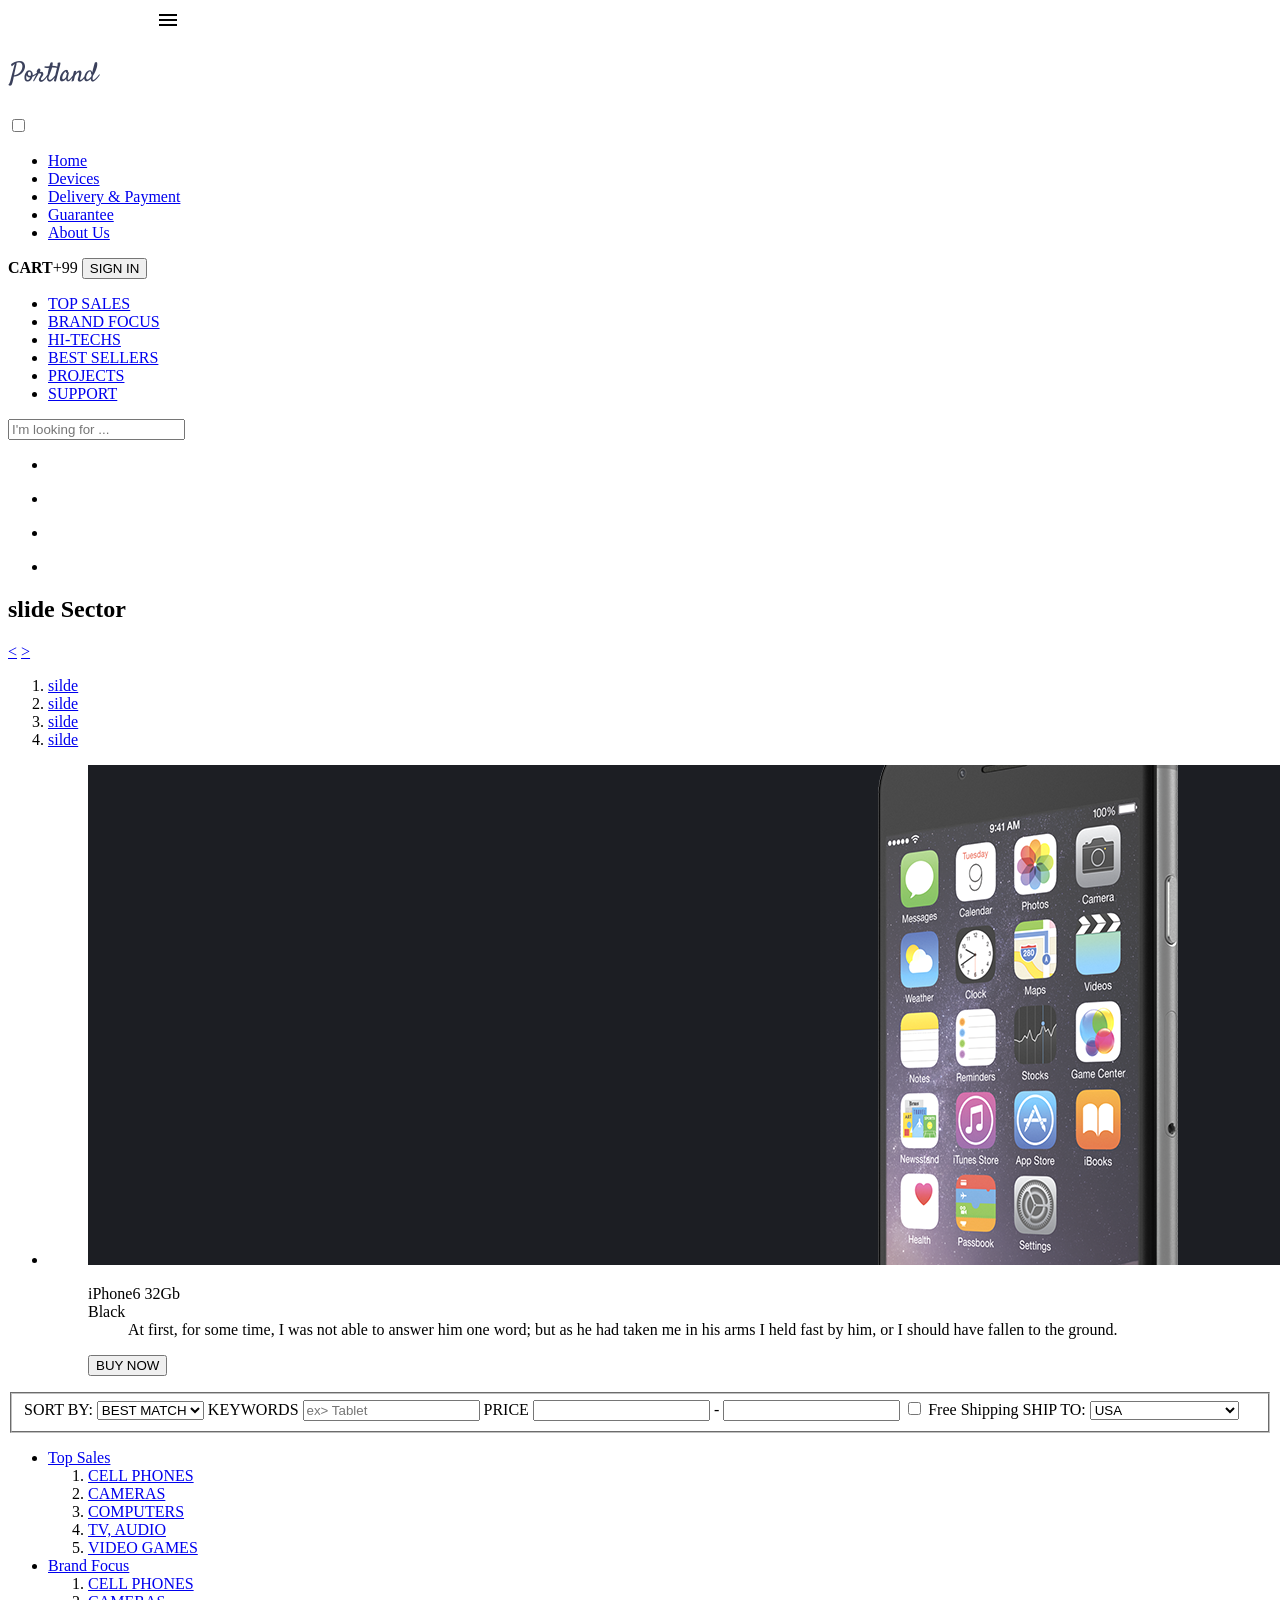
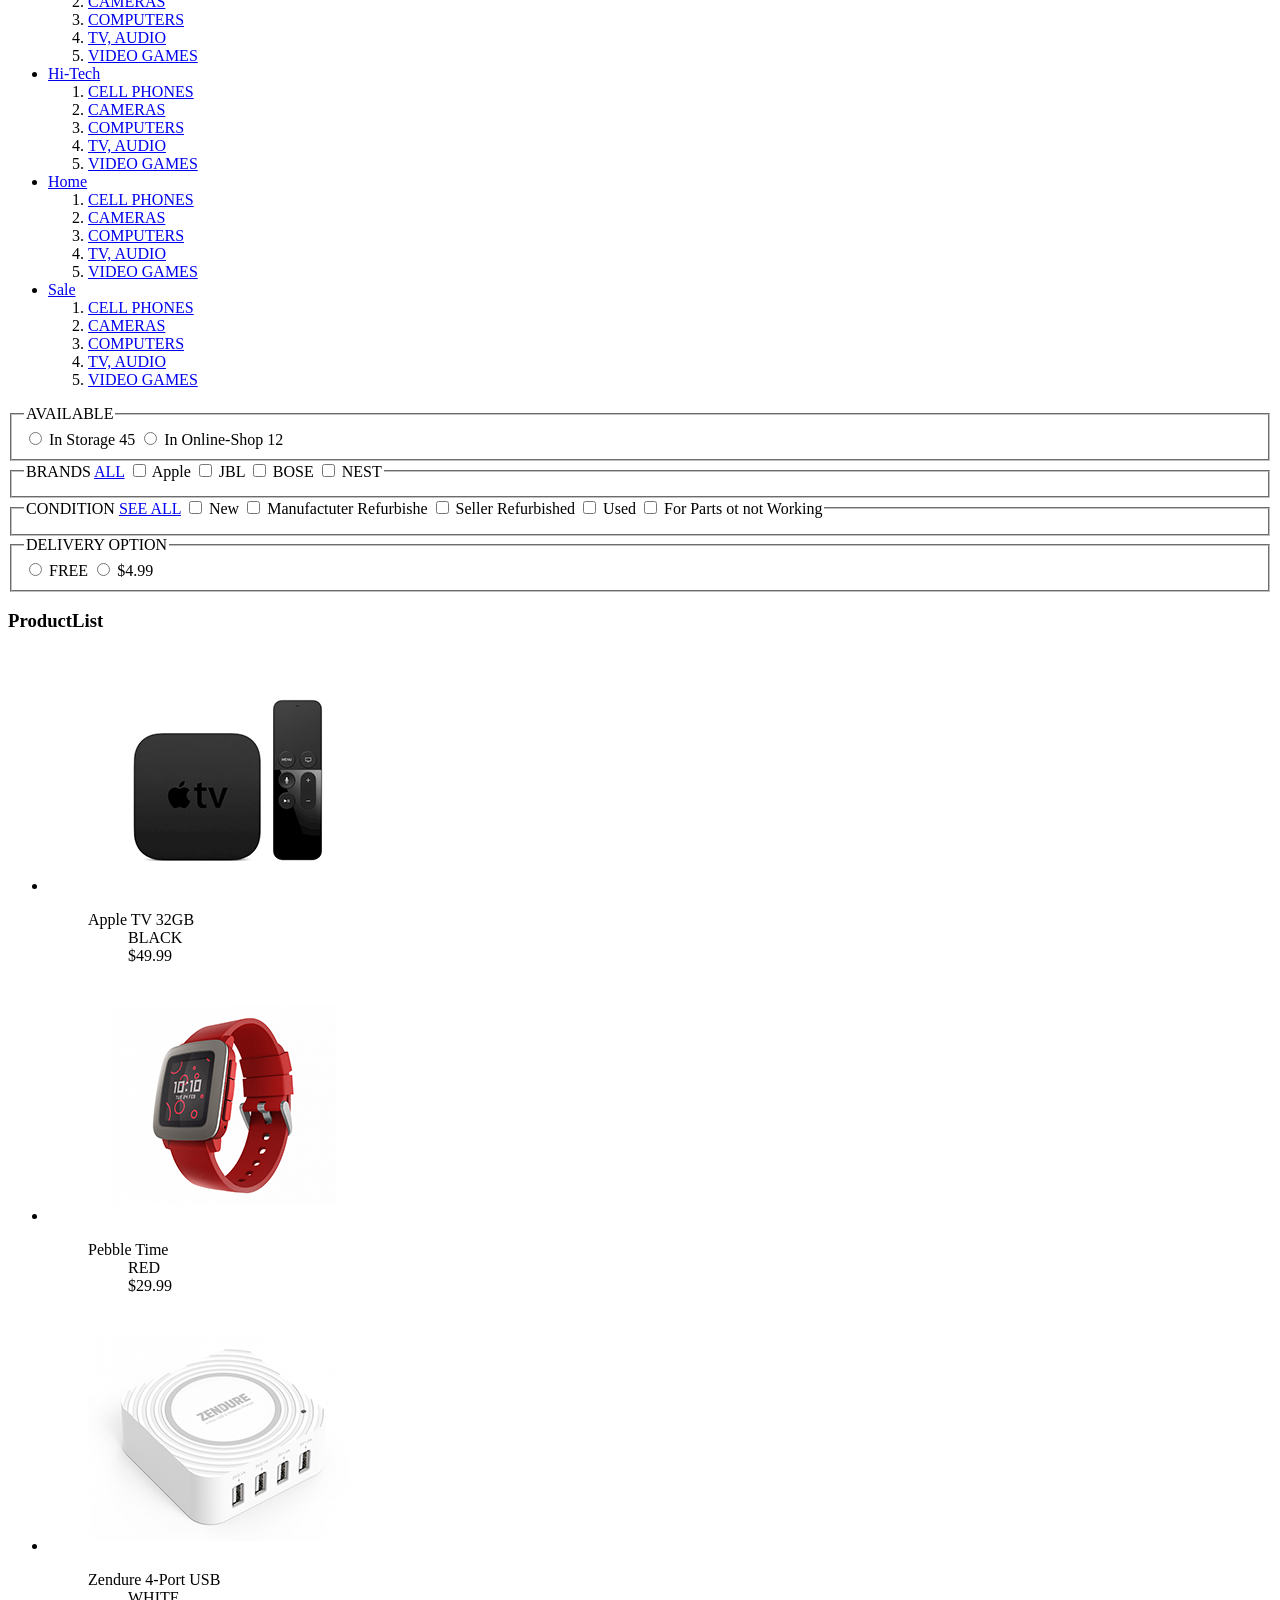
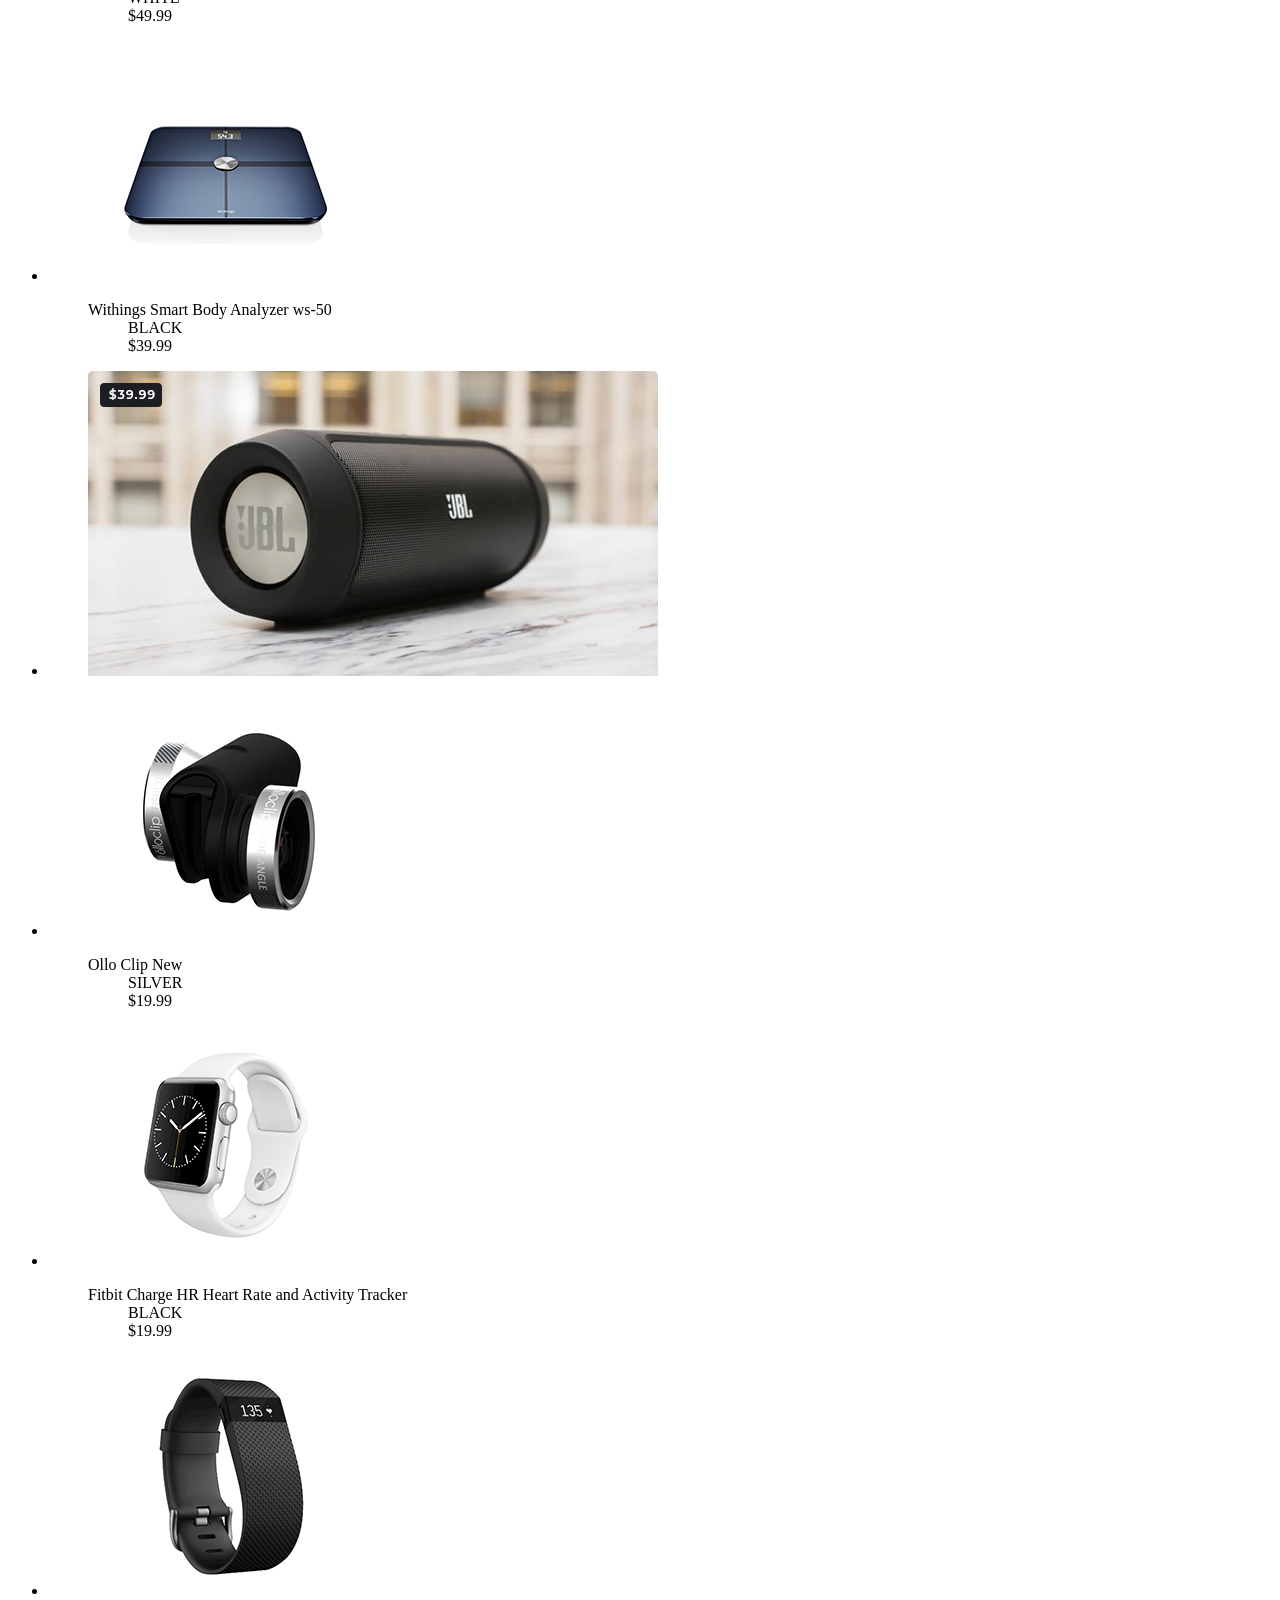
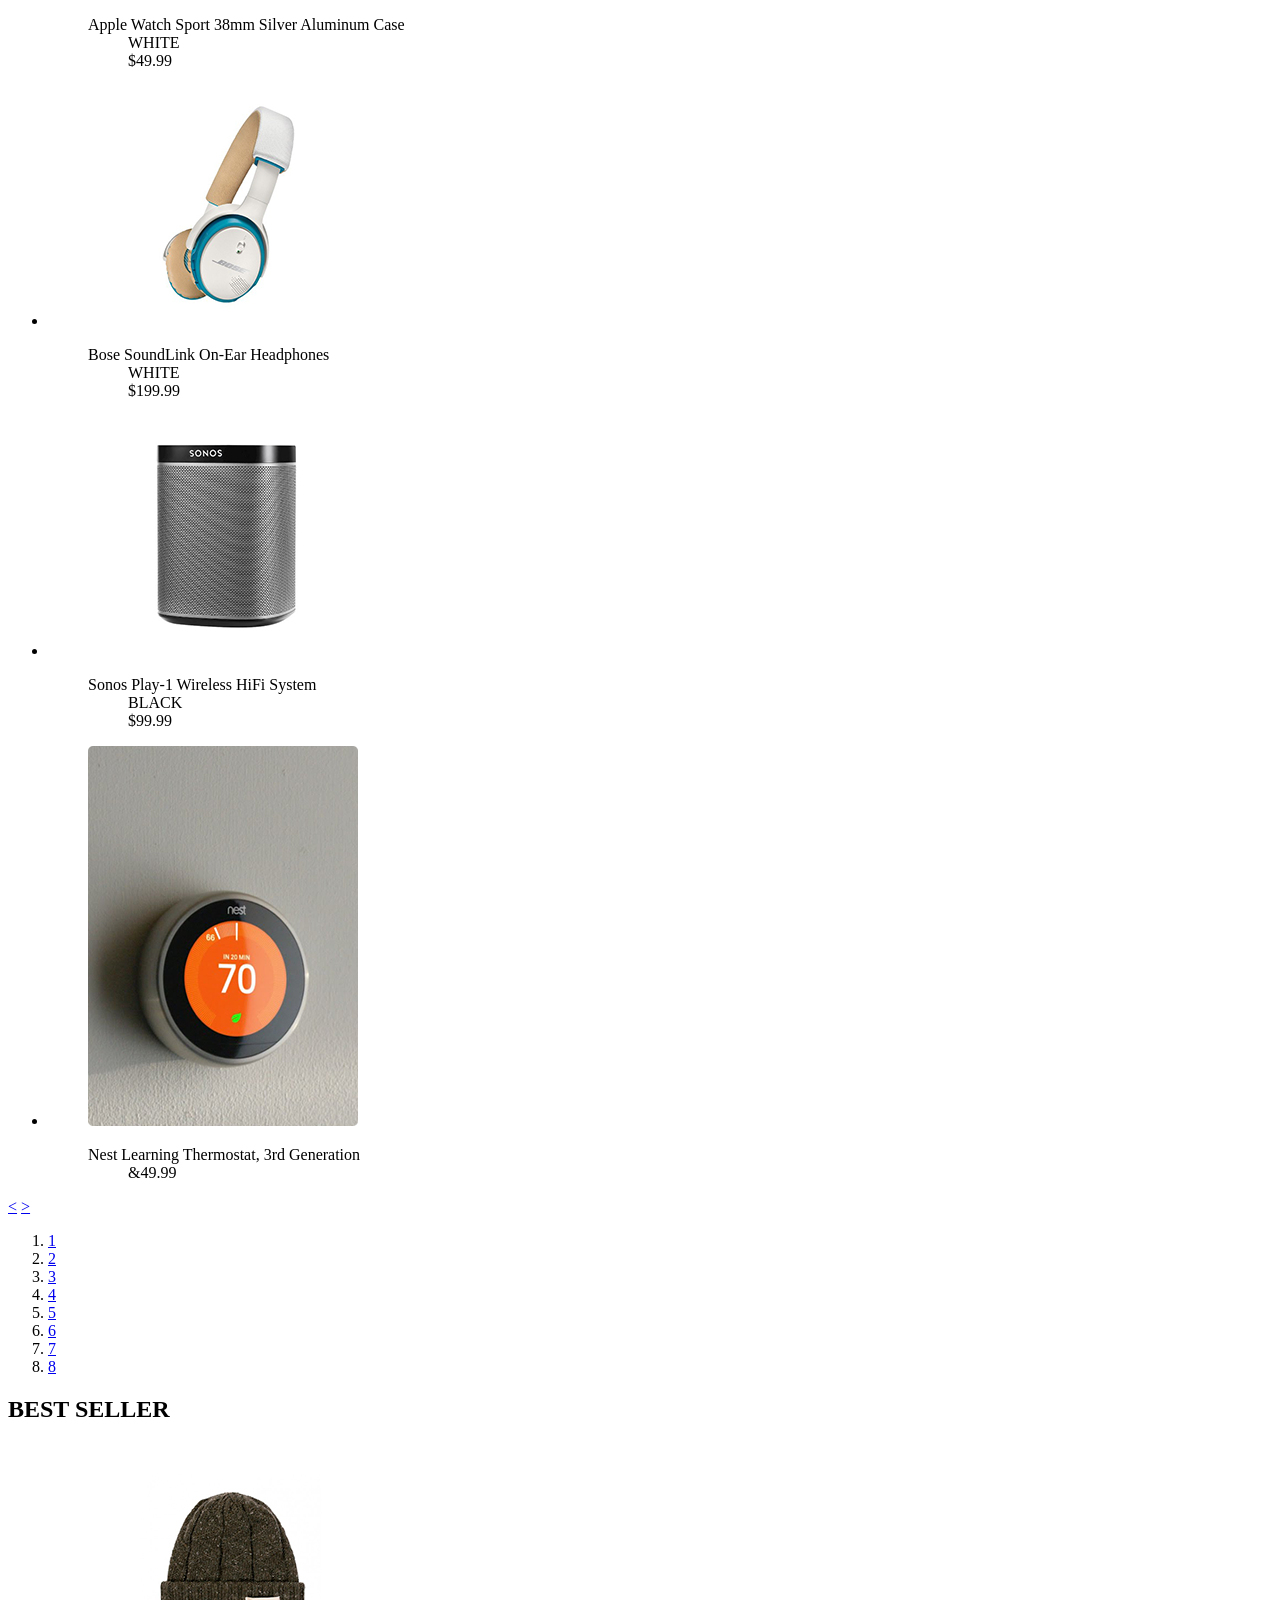
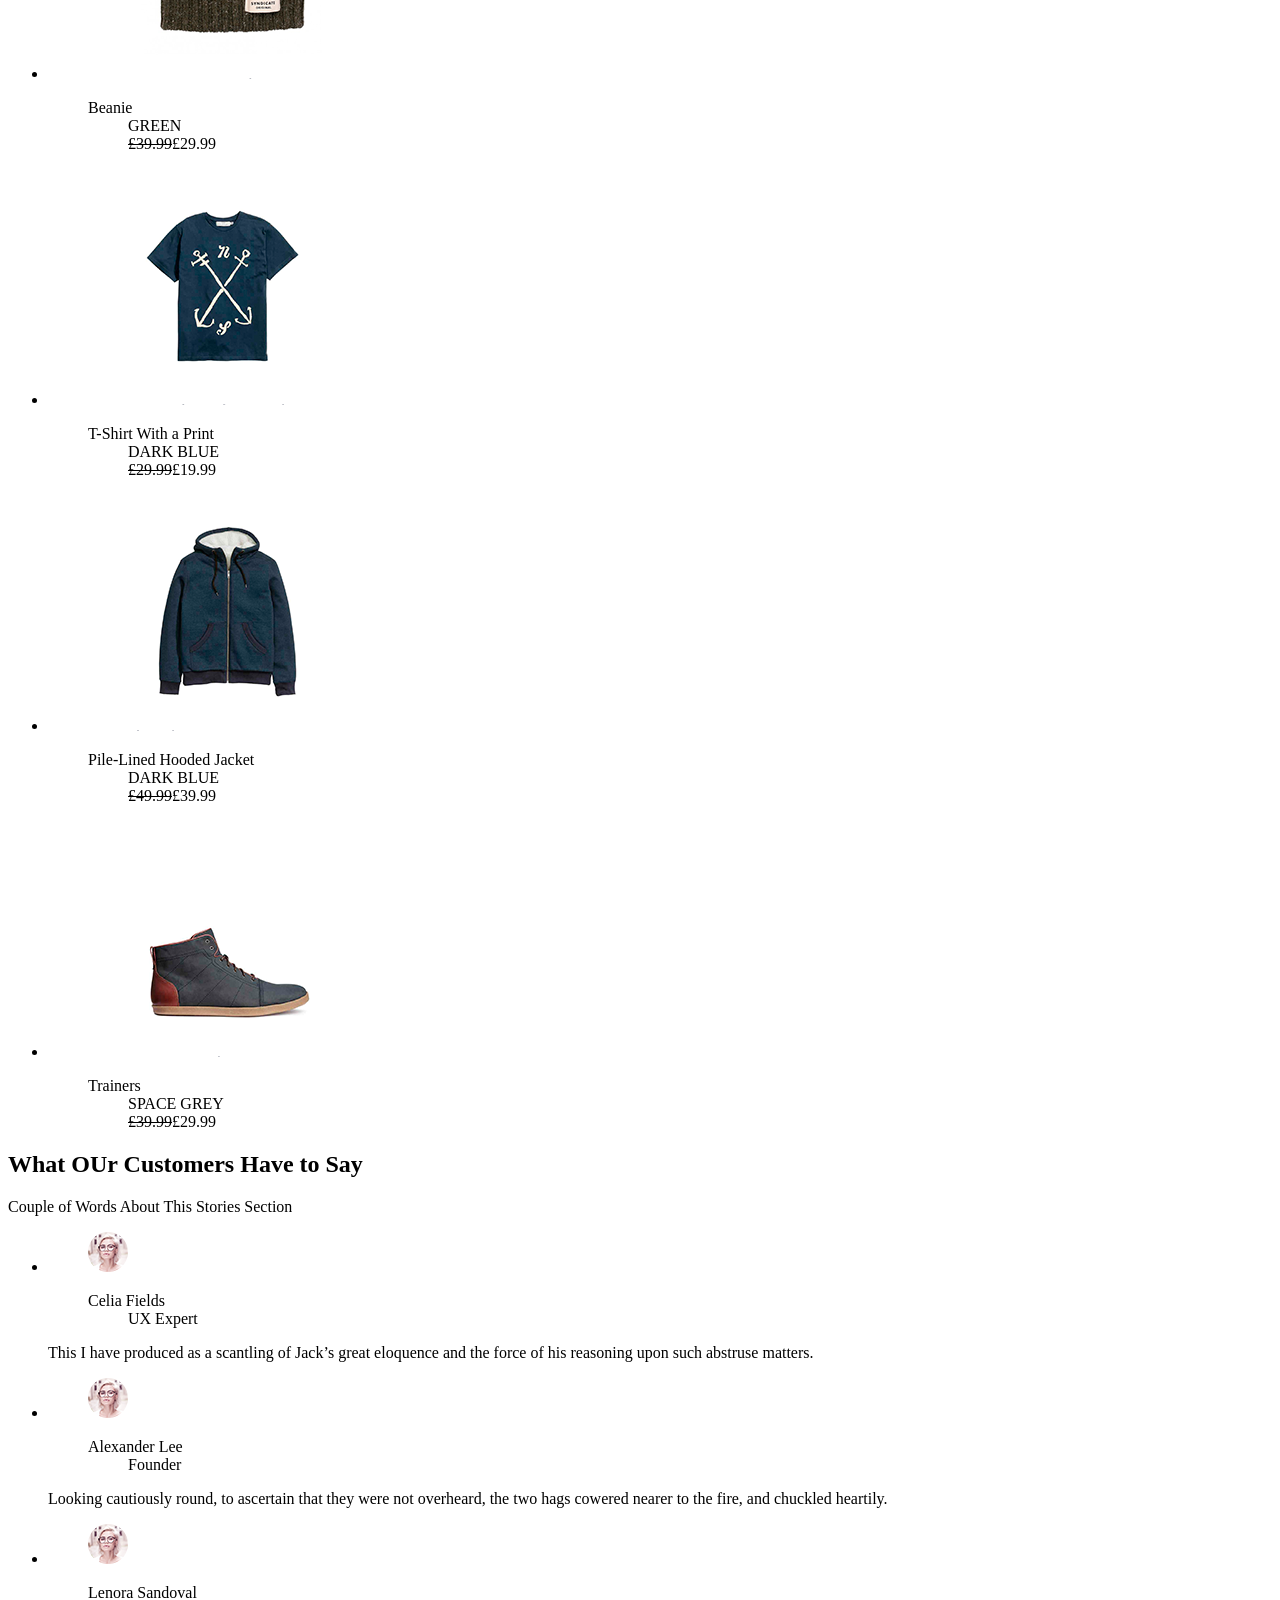
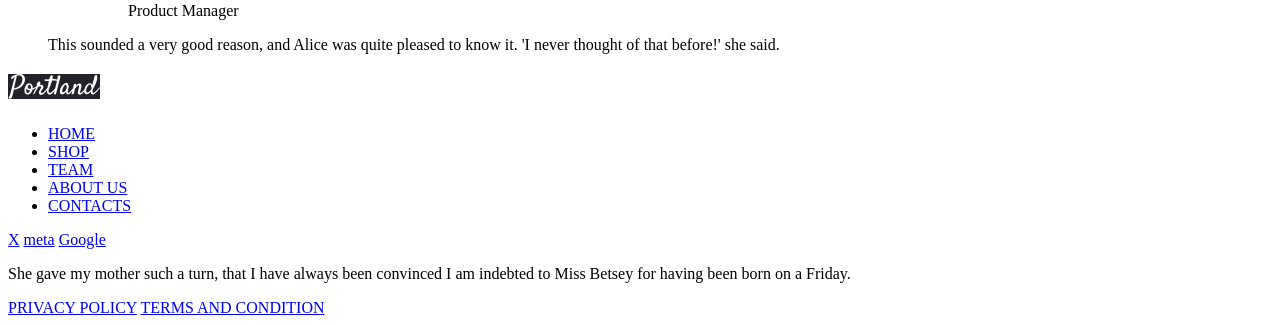
<file: fin_Publish/publish_02/index.html>
<!DOCTYPE html>
<html lang="en">
<head>
    <meta charset="UTF-8">
    <meta name="viewport" content="width=device-width, initial-scale=1.0">
    <title>portland</title>
    <link href="https://fonts.googleapis.com/icon?family=Material+Icons" rel="stylesheet">
    
</head>
<body>
    <header>
        <div>
            <label for="uplad" class="material-icons">upload</label>
            <label for="mui" class="material-icons">menu</label
                >
            <!--
            아이콘을 변경하고 싶으면 사이에 원하는 아이콘 이름을 적어주면 됨
            <label for="" class="material-icons">list</label>
            -->
            <!-- input:button or button:button -->
            <h1>
                <a href="index.html"><img src="images/logo_header.png" alt="portland"></a>
            </h1>
            <input type="checkbox" id="mui">
            <nav>
                <ul>
                    <li><a href="#">Home</a></li>
                    <li><a href="#">Devices</a></li>
                    <li><a href="#">Delivery &amp; Payment</a></li>
                    <li><a href="#">Guarantee</a></li>
                    <li><a href="#">About Us</a></li>
                </ul>
            </nav>
            <div>
                <strong>CART</strong><span>+99</span>
                <input type="button" value="SIGN IN">
            </div>
        </div>
    </header>
    <!-- header fin -->

    <main>
        <div>
            <nav>
                <div>
                    <ul>
                        <li><a href="#">TOP SALES</a></li>
                        <li><a href="#">BRAND FOCUS</a></li>
                        <li><a href="#">HI-TECHS</a></li>
                        <li><a href="#">BEST SELLERS</a></li>
                        <li><a href="#">PROJECTS</a></li>
                        <li><a href="#">SUPPORT</a></li>
                    </ul>
                    <input type="search" placeholder="I'm looking for ..." title="searchField">
                </div>
            </nav>
            <!-- silde Nav Fin -->        
        </div>    
        <div>
            <a href=""></a>
            <a href=""></a>
            <ol></ol>
            <ul>
                <li>
                    <figure>
                        <figcaption>
                            <dl>
                                <dt></dt>
                                <dd></dd>
                            </dl>
                        </figcaption>
                    </figure>
                </li>
                <li>
                    <figure>
                        <figcaption>
                            <dl>
                                <dt></dt>
                                <dd></dd>
                            </dl>
                        </figcaption>
                    </figure>
                </li>
                <li>
                    <figure>
                        <figcaption>
                            <dl>
                                <dt></dt>
                                <dd></dd>
                            </dl>
                        </figcaption>
                    </figure>
                </li>
                <li>
                    <figure>
                        <figcaption>
                            <dl>
                                <dt></dt>
                                <dd></dd>
                            </dl>
                        </figcaption>
                    </figure>
                </li>
            </ul>
        </div>
    </main>
    <!-- 원페이지가 아닌 홈페이지의 이상적인 구조. header, main, footer 이 세 가지 구도로 떨어짐 -->

   <section class="slider">
    <!-- 
        접근성 측면에서 도움이 될 수 있도록 코드를 작성해야 함
        시각장애인이 웹을 이용할 때의 관점을 생각해서 코드를 작성해야함 
    -->
        <h2>slide Sector</h2>
        <div>
            <a href="#">&lt;</a>
            <a href="#">&gt;</a>
            <ol>
                <li><a href="#">silde</a></li>
                <li><a href="#">silde</a></li>
                <li><a href="#">silde</a></li>
                <li><a href="#">silde</a></li>
            </ol>
            <ul>
                <li>
                    <figure>
                        <img src="images/sample_banner.png" alt="iPhone6">
                        <figcaption>
                            <dl>
                                <dt>iPhone6 32Gb <br>
                                    Black</dt>
                                <dd>At first, for some time, I was not able to answer him one word; but as he had taken me in his arms I held fast by him, or I should have fallen to the ground.</dd>
                            </dl>
                            <input type="button" value="BUY NOW">
                        </figcaption>
                    </figure>
                </li>
            </ul>
        </div>
   </section>
   <!-- slider Fin -->

   <div>
        <form>
            <fieldset>
                <label for="selectSort">SORT BY:</label>
                <span class="selectBox sbselect">
                    <select id="selectSort">
                        <option>BEST MATCH</option>
                    </select>
                </span>
                <label for="itemKeyword">KEYWORDS</label>
                <input type="search" id="itemKeyword" placeholder="ex> Tablet">
                <label for="range_minprice">PRICE</label>
                <input type="text" id="range_minprice">
                <span>-</span>
                <input type="text" id="range_maxprice">
                <input type="checkbox" id="FreeShipCheck">
                <label for="FreeShipCheck">Free Shipping</label>
                <label for="selectShip">SHIP TO:</label>
                <span class="selectBox shipSelect">
                    <select id="selectShip">
                        <option value="A">USA</option>
                        <option value="A">Republic of Korea</option>
                        <option value="A">United Arab Emirates</option>
                    </select>
                </span>
        <!-- select는 css style을 입히기 어려우며, h3를 쓰면 안 됨 -->
            </fieldset>
        </form>
        <!-- sortbar fin -->

        <aside> 
            <!-- 
            뎁스라고 부름 erp 기능 / css로도 구현 가능
            -->
            <nav>
                <ul>
                    <li>
                        <a href="#">Top Sales</a>
                        <!-- <b>Top Sales</b>
                        상위 중첩 메뉴에는 이동 기능 부여 불가능 - tablet, mobile 에서는 hover->touch로 변환 되기 때문에 -->
                        <ol>
                            <li><a href="#">CELL PHONES</a></li>
                            <li><a href="#">CAMERAS</a></li>
                            <li><a href="#">COMPUTERS</a></li>
                            <li><a href="#">TV, AUDIO</a></li>
                            <li><a href="#">VIDEO GAMES</a></li>
                        </ol>
        
                    </li>
                    <li>
                        <a href="#">Brand Focus</a>
                        <ol>
                            <li><a href="#">CELL PHONES</a></li>
                            <li><a href="#">CAMERAS</a></li>
                            <li><a href="#">COMPUTERS</a></li>
                            <li><a href="#">TV, AUDIO</a></li>
                            <li><a href="#">VIDEO GAMES</a></li>
                        </ol>
                    </li>
                    <li>
                        <a href="#">Hi-Tech</a>
                        <ol>
                            <li><a href="#">CELL PHONES</a></li>
                            <li><a href="#">CAMERAS</a></li>
                            <li><a href="#">COMPUTERS</a></li>
                            <li><a href="#">TV, AUDIO</a></li>
                            <li><a href="#">VIDEO GAMES</a></li>
                        </ol>
                    </li>
                    <li>
                        <a href="#">Home</a>
                        <ol>
                            <li><a href="#">CELL PHONES</a></li>
                            <li><a href="#">CAMERAS</a></li>
                            <li><a href="#">COMPUTERS</a></li>
                            <li><a href="#">TV, AUDIO</a></li>
                            <li><a href="#">VIDEO GAMES</a></li>
                        </ol>
                    </li>
                    <li>
                        <a href="#">Sale</a>
                        <ol>
                            <li><a href="#">CELL PHONES</a></li>
                            <li><a href="#">CAMERAS</a></li>
                            <li><a href="#">COMPUTERS</a></li>
                            <li><a href="#">TV, AUDIO</a></li>
                            <li><a href="#">VIDEO GAMES</a></li>
                        </ol>
                    </li>
                </ul>
            </nav>
            <form>
                <fieldset>
                    <!-- li을 사용할 수도 있음. inline이기 때문에 css코드가 길어지지 않음-->
                    <legend>AVAILABLE</legend>
                    <input type="radio" name="ava_select" id="ava_str">
                    <label for="ava_str">In Storage</label>
                    <span>45</span>
                    <input type="radio" name="ava_select" id="ava_net">
                    <label for="ava_net">In Online-Shop</label>
                    <span>12</span>
                </fieldset>
                <fieldset>
                    <legend>BRANDS
                        <a href="#">ALL</a>
                        
                        <input type="checkbox" id="brand_op1">
                        <label for="brand_op1">Apple</label>
                        <span></span>
                        <input type="checkbox" id="brand_op2">
                        <label for="brand_op2">JBL</label>
                        <span></span>
                        <input type="checkbox" id="brand_op3">
                        <label for="brand_op3">BOSE</label>
                        <span></span>
                        <input type="checkbox" id="brand_op4">
                        <label for="brand_op4">NEST</label>
                        <span></span>
                    </legend>
                </fieldset>
                <fieldset>
                    <legend>CONDITION
                        <a href="#">SEE ALL</a>
                        <input type="checkbox" id="condition_op1">
                        <label for="condition_op1">New</label>
                        <input type="checkbox" id="condition_op2">
                        <label for="condition_op2">Manufactuter Refurbishe</label>
                        <input type="checkbox" id="condition_op3">
                        <label for="condition_op3">Seller Refurbished</label>
                        <input type="checkbox" id="condition_op4">
                        <label for="condition_op4">Used</label>
                        <input type="checkbox" id="condition_op5">
                        <label for="condition_op5">For Parts ot not Working</label>
                    </legend>
                </fieldset>
                <fieldset>
                    <legend>DELIVERY OPTION</legend>
                    <input type="radio" name="del_select" id="delivery_free">
                    <label for="delivery_free">FREE</label>
                    <input type="radio" name="del_select" id="delivery_dollar">
                    <label for="delivery_dollar">$4.99</label>
                </fieldset>
            </form>
        </aside>
        <!-- aside fin -->

        <section>
            <h3>ProductList</h3>
            <!-- ul>li*11>figure+img[src="images/sample_item_0$.png"]>figcaption>dl>dt+dd*2 -->
            <ul>
                <li>
                    <figure>
                        <img src="images/sample_item_01.png" alt="itemExample">
                        <figcaption>
                            <dl>
                                <dt>Apple TV 32GB</dt>
                                <dd>BLACK</dd>
                                <dd>$49.99</dd>
                            </dl>
                        </figcaption>
                    </figure>
                </li>
                <li>
                    <figure>
                    <img src="images/sample_item_02.png" alt="itemExample">
                        <figcaption>
                            <dl>
                                <dt>Pebble Time</dt>
                                <dd>RED</dd>
                                <dd>$29.99</dd>
                            </dl>
                        </figcaption>
                    </figure>
                </li>
                <li>
                    <figure>
                    <img src="images/sample_item_03.png" alt="itemExample">
                        <figcaption>
                            <dl>
                                <dt>Zendure 4-Port USB</dt>
                                <dd>WHITE</dd>
                                <dd>$49.99</dd>
                            </dl>
                        </figcaption>
                    </figure>
                </li>
                <li>
                    <figure>
                    <img src="images/sample_item_04.png" alt="itemExample">
                        <figcaption>
                            <dl>
                                <dt>Withings Smart Body Analyzer ws-50</dt>
                                <dd>BLACK</dd>
                                <dd>$39.99</dd>
                            </dl>
                        </figcaption>
                    </figure>
                </li>
                <li>
                    <figure>
                    <img src="images/sample_item_05.png" alt="itemExample">
                        <figcaption>
                            <dl>
                                <dt></dt>
                                <dd></dd>
                                <dd></dd>
                            </dl>
                        </figcaption>
                    </figure>
                </li>
                <li>
                    <figure>
                    <img src="images/sample_item_06.png" alt="itemExample">
                        <figcaption>
                            <dl>
                                <dt>Ollo Clip New</dt>
                                <dd>SILVER</dd>
                                <dd>$19.99</dd>
                            </dl>
                        </figcaption>
                    </figure>
                </li>
                <li>
                    <figure>
                    <img src="images/sample_item_07.png" alt="itemExample">
                        <figcaption>
                            <dl>
                                <dt>Fitbit Charge HR Heart Rate and Activity Tracker</dt>
                                <dd>BLACK</dd>
                                <dd>$19.99</dd>
                            </dl>
                        </figcaption>
                    </figure>
                </li>
                <li>
                    <figure>
                    <img src="images/sample_item_08.png" alt="itemExample">
                        <figcaption>
                            <dl>
                                <dt>Apple Watch Sport 38mm Silver Aluminum Case</dt>
                                <dd>WHITE</dd>
                                <dd>$49.99</dd>
                            </dl>
                        </figcaption>
                    </figure>
                </li>
                <li>
                    <figure>
                    <img src="images/sample_item_09.png" alt="itemExample">
                        <figcaption>
                            <dl>
                                <dt>Bose SoundLink On-Ear Headphones</dt>
                                <dd>WHITE</dd>
                                <dd>$199.99</dd>
                            </dl>
                        </figcaption>
                    </figure>
                </li>
                <li>
                    <figure>
                    <img src="images/sample_item_10.png" alt="itemExample">
                        <figcaption>
                            <dl>
                                <dt>Sonos Play-1 Wireless HiFi System</dt>
                                <dd>BLACK</dd>
                                <dd>$99.99</dd>
                            </dl>
                        </figcaption>
                    </figure>
                </li>
                <li>
                    <figure>
                    <img src="images/sample_item_11.png" alt="itemExample">
                        <figcaption>
                            <dl>
                                <dt>Nest Learning Thermostat, 3rd Generation</dt>
                                <dd></dd>
                                <dd>&49.99</dd>
                                <!-- 구조를 정해뒀으면 dd를 하나만 주지 말고 그냥 비워 둔 상태로 둬야함 -->
                            </dl>
                        </figcaption>
                    </figure>
                </li>
            </ul>
        </section>
        <!-- productlist fin -->

        <div class="paging">
            <a href="#">&lt;</a>
            <a href="#">&gt;</a>
            <ol>
                <li><a href="#" class="active">1</a></li>
                <li><a href="#">2</a></li>
                <li><a href="#">3</a></li>
                <li><a href="#">4</a></li>
                <li><a href="#">5</a></li>
                <li><a href="#">6</a></li>
                <li><a href="#">7</a></li>
                <li><a href="#">8</a></li>
            </ol>
        </div>
        <!-- pager fin -->
   </div>
   <!-- content fin -->

   <section>
    <!-- https -->
        <h2>BEST SELLER</h2>
        <ul>
            <li>
                <figure>
                    <img src="images/sample_item_best_01.png" alt="bestExample">
                    <figcaption>
                        <dl>
                            <dt>Beanie</dt>
                            <dd>GREEN</dd>
                            <dd><del>£39.99</del>£29.99</dd>
                        </dl>
                    </figcaption>
                </figure>
            </li>
            <li>
                <figure>
                    <img src="images/sample_item_best_02.png" alt="bestExample">
                    <figcaption>
                        <dl>
                            <dt>T-Shirt With a Print</dt>
                            <dd>DARK BLUE</dd>
                            <dd><del>£29.99</del>£19.99</dd>
                        </dl>
                    </figcaption>
                </figure>
            </li>
            <li>
                <figure>
                    <img src="images/sample_item_best_03.png" alt="bestExample">
                    <figcaption>
                        <dl>
                            <dt>Pile-Lined Hooded Jacket</dt>
                            <dd>DARK BLUE</dd>
                            <dd><del>£49.99</del>£39.99</dd>
                        </dl>
                    </figcaption>
                </figure>
            </li>
            <li>
                <figure>
                    <img src="images/sample_item_best_04.png" alt="bestExample">
                    <figcaption>
                        <dl>
                            <dt>Trainers</dt>
                            <dd>SPACE GREY</dd>
                            <dd><del>£39.99</del>£29.99</dd>
                        </dl>
                    </figcaption>
                </figure>
            </li>
        </ul>   
    </section>
    <!-- best seller fin -->

    <section>
        <h2>What OUr Customers Have to Say</h2>
        <p>Couple of Words About This Stories Section</p>
        <ul>
            <li>
                <figure>
                    <img src="images/sample_face.png" alt="profile image">
                    <figcaption>
                        <dl>
                            <dt>Celia Fields</dt>
                            <dd>UX Expert</dd>
                        </dl>
                    </figcaption>
                </figure>
                <p>
                    This I have produced as a scantling of Jack’s great eloquence and the force of his reasoning upon such abstruse matters.
                </p>
            </li>
            <li>
                <figure>
                    <img src="images/sample_face.png" alt="profile image">
                    <figcaption>
                        <dl>
                            <dt>Alexander Lee</dt>
                            <dd>Founder</dd>
                        </dl>
                    </figcaption>
                </figure>
                <p>
                    Looking cautiously round, to ascertain that they were not overheard, the two hags cowered nearer to the fire, and chuckled heartily.
                </p>
            </li>
            <li>
                <figure>
                    <img src="images/sample_face.png" alt="profile image">
                    <figcaption>
                        <dl>
                            <dt>Lenora Sandoval</dt>
                            <dd>Product Manager</dd>
                        </dl>
                    </figcaption>
                </figure>
                <p>
                    This sounded a very good reason, and Alice was quite pleased to know it. 'I never thought of that before!' she said.
                </p>
            </li>
        </ul>
    </section>
    <!-- say section fin -->
     <!-- 
        특수문자 아이콘이 뜨면 메모장에 붙여 넣었다가 다시 옮겨 넣으면 됨
        괄호처리를 하고 싶으면 영역을 커서로 잡아서 괄호를 열어주면 됨 
     -->

   <footer>
    <div>
        <h2>
            <img src="images/logo_footer.png" alt="byeportland">
        </h2>
        <ul>
            <li><a href="#">HOME</a></li>
            <li><a href="#">SHOP</a></li>
            <li><a href="#">TEAM</a></li>
            <li><a href="#">ABOUT US</a></li>
            <li><a href="#">CONTACTS</a></li>
        </ul>
        <span>
            <a href="#" target="_blank">X</a>
            <a href="#" target="_blank">meta</a>
            <a href="#" target="_blank">Google</a>
        </span>
    </div>
    <div>
        <p>
            She gave my mother such a turn, that I have always been convinced I am indebted to Miss Betsey for having been born on a Friday.
        </p>
        <span>
            <a href="#">PRIVACY POLICY</a>
            <a href="#">TERMS AND CONDITION</a>
        </span>
    </div>
    </footer>
<!-- footer fin -->

</body>
</html>
</file>
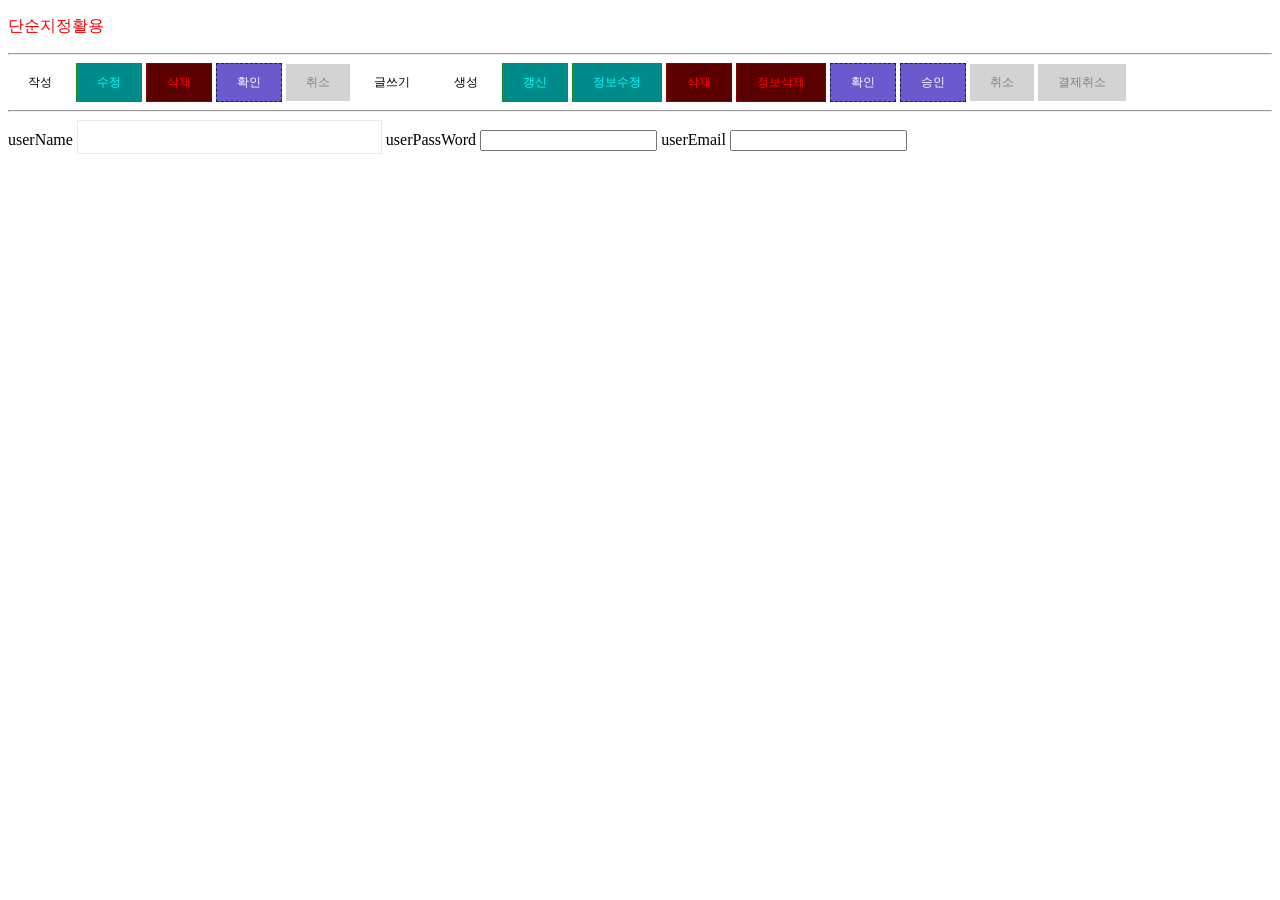
<file: css/step_1/2_classId.html>
<!DOCTYPE html>
<html lang="en">
<head>
    <meta charset="UTF-8">
    <meta name="viewport" content="width=device-width, initial-scale=1.0">
    <title>css class 와 id 사용법</title>
    <link rel="stylesheet" href="css/2_classId.css">
</head>
<body>
    <p class="classEx1">
        단순지정활용
    </p>
    <hr>
    <button class="btn create">작성</button>
    <button class="btn modify">수정</button>
    <button class="btn delete">삭제</button>
    <button class="btn confirm">확인</button>
    <button class="btn cancel">취소</button>
    <!-- create -->
    <input type="button" value="글쓰기" class="btn create">
    <a href="#" class="btn create">생성</a>
    <!-- modify -->
    <input type="button" value="갱신" class="btn modify">
    <a href="#" class="btn modify">정보수정</a>
    <!-- delete -->
    <input type="button" value="삭제" class="btn delete">
    <a href="#" class="btn delete">정보삭제</a>
    <!-- confirm -->
    <input type="button" value="확인" class="btn confirm">
    <a href="#" class="btn confirm">승인</a>
    <!-- cancel -->
    <input type="button" value="취소" class="btn cancel">
    <a href="#" class="btn cancel">결제취소</a>
    <hr>
    <form action="#">
        <label for="userName">userName</label>
        <input type="text" name="userName" id="userName">
        <label for="userPW">userPassWord</label>
        <input type="password" name="userPW" id="userPW">
        <label for="userEmail">userEmail</label>
        <input type="email" name="userEmail" id="userEmail">
    </form>
    
</body> 
</html>
</file>
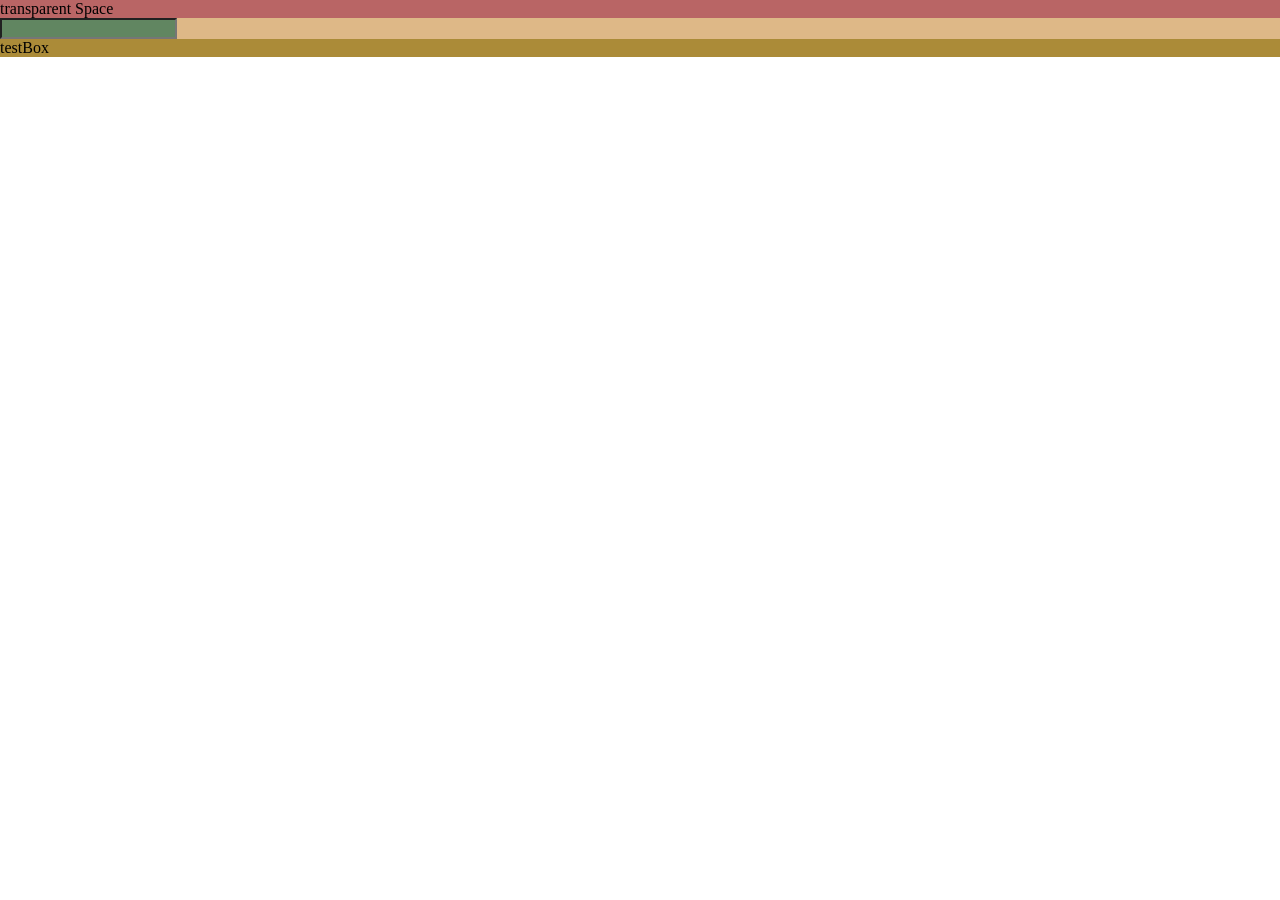
<file: css/step_3/1_1_colorBG.html>
<!DOCTYPE html>
<html lang="en">
<head>
    <meta charset="UTF-8">
    <meta name="viewport" content="width=device-width, initial-scale=1.0">
    <title>Background color</title>
    <link rel="stylesheet" href="css/1_1_colorBG.css">
</head>
<body>
    <div class="wrap">
        <div class="topLine">
            <p>transparent Space</p>
            <input type="text">
        </div>
        <p>testBox</p>
    </div>
</body>
</html>
</file>
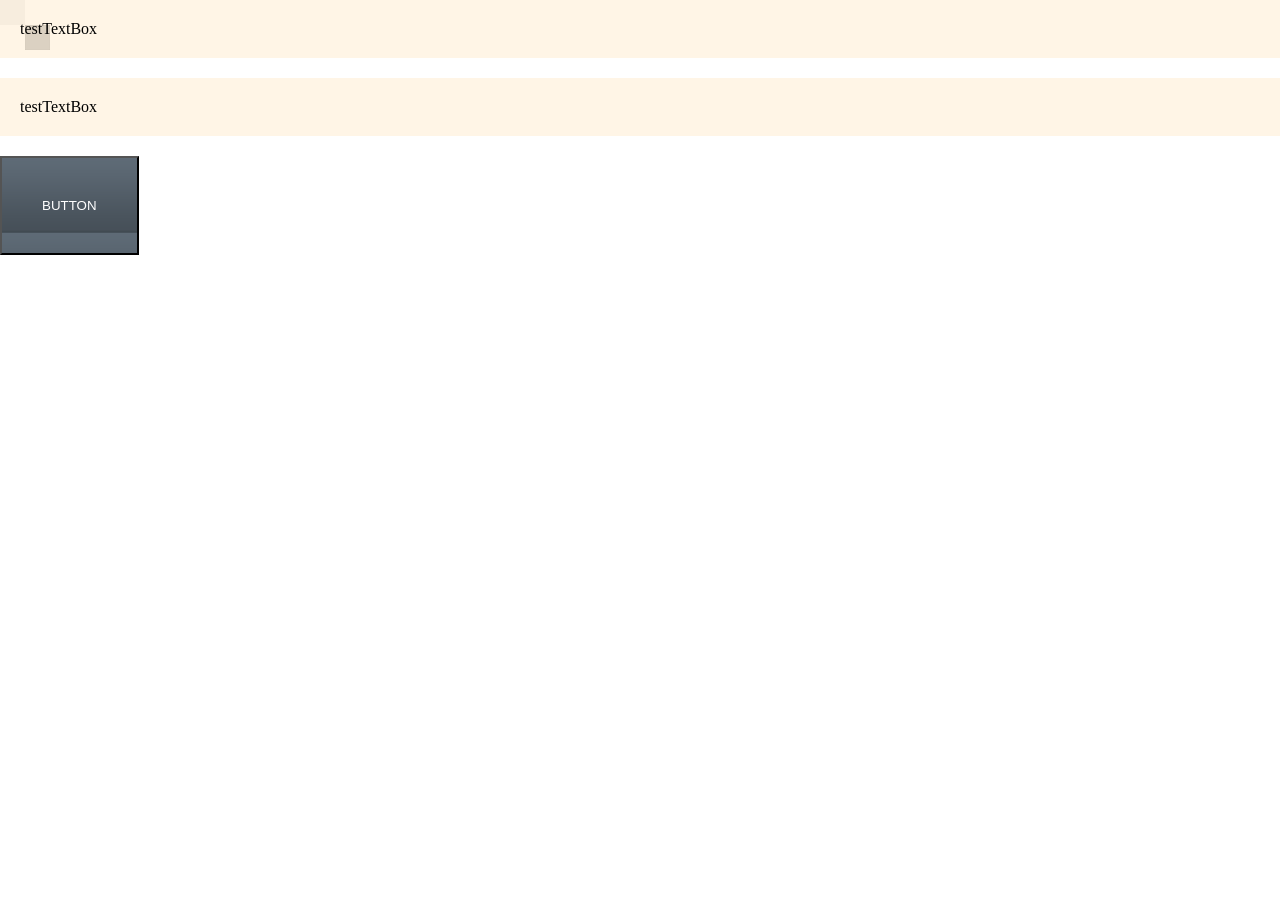
<file: css/step_3/1_2_patternBG.html>
<!DOCTYPE html>
<html lang="en">
<head>
    <meta charset="UTF-8">
    <meta name="viewport" content="width=device-width, initial-scale=1.0">
    <title>pattern image</title>
    <link rel="stylesheet" href="css/1_2_patternBG.css">
</head>
<body>
    <div class="wrap">
        <p>testTextBox</p>
        <p>testTextBox</p>
        <button>BUTTON</button>
    </div>
</body>
</html>
</file>
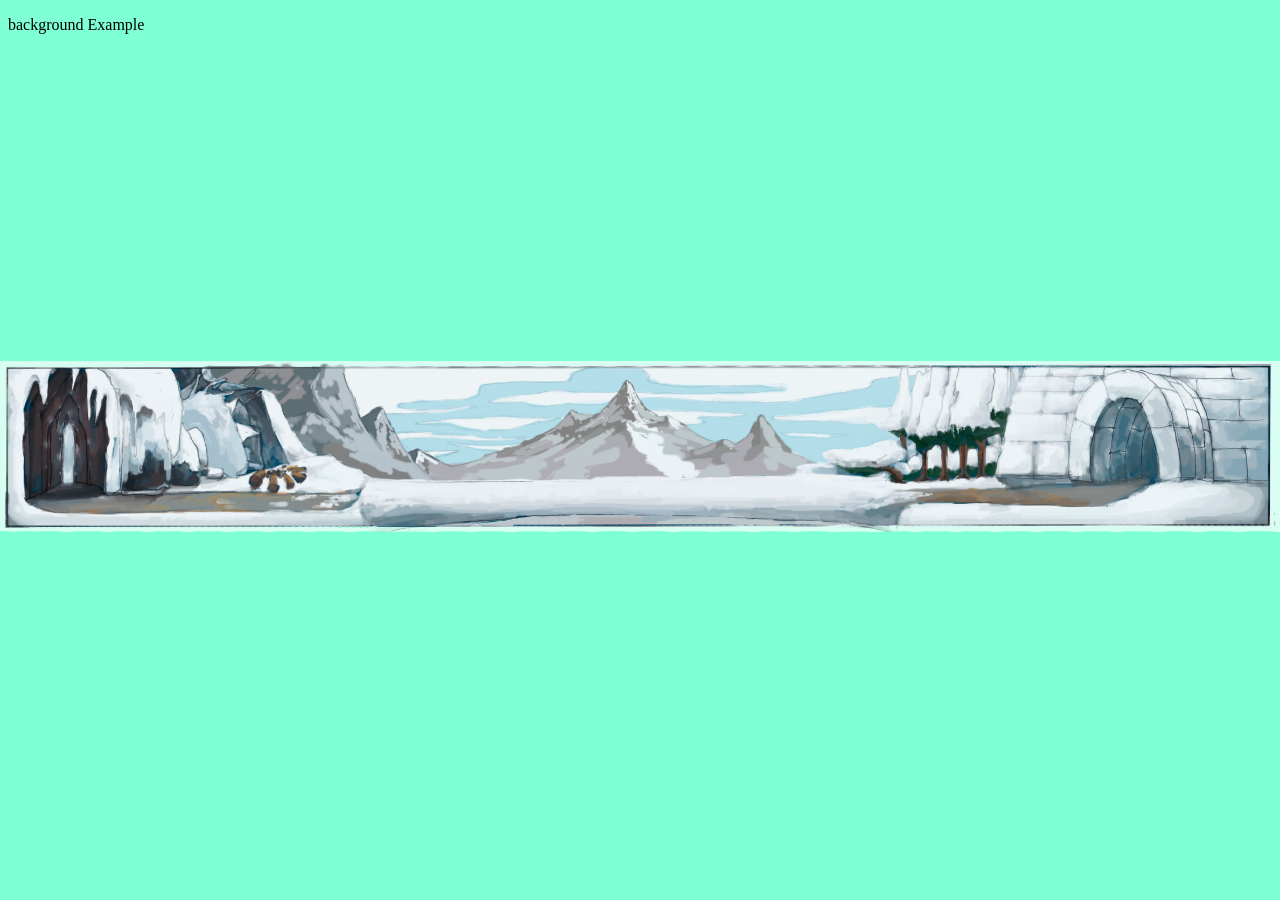
<file: css/step_3/1_3_background.html>
<!DOCTYPE html>
<html lang="en">
<head>
    <meta charset="UTF-8">
    <meta name="viewport" content="width=device-width, initial-scale=1.0">
    <title>배경 잔여 속성 정리</title>
    <link rel="stylesheet" href="css/1_3_background.css">
</head>
<body>
    <p>background Example</p>
</body>
</html>
</file>
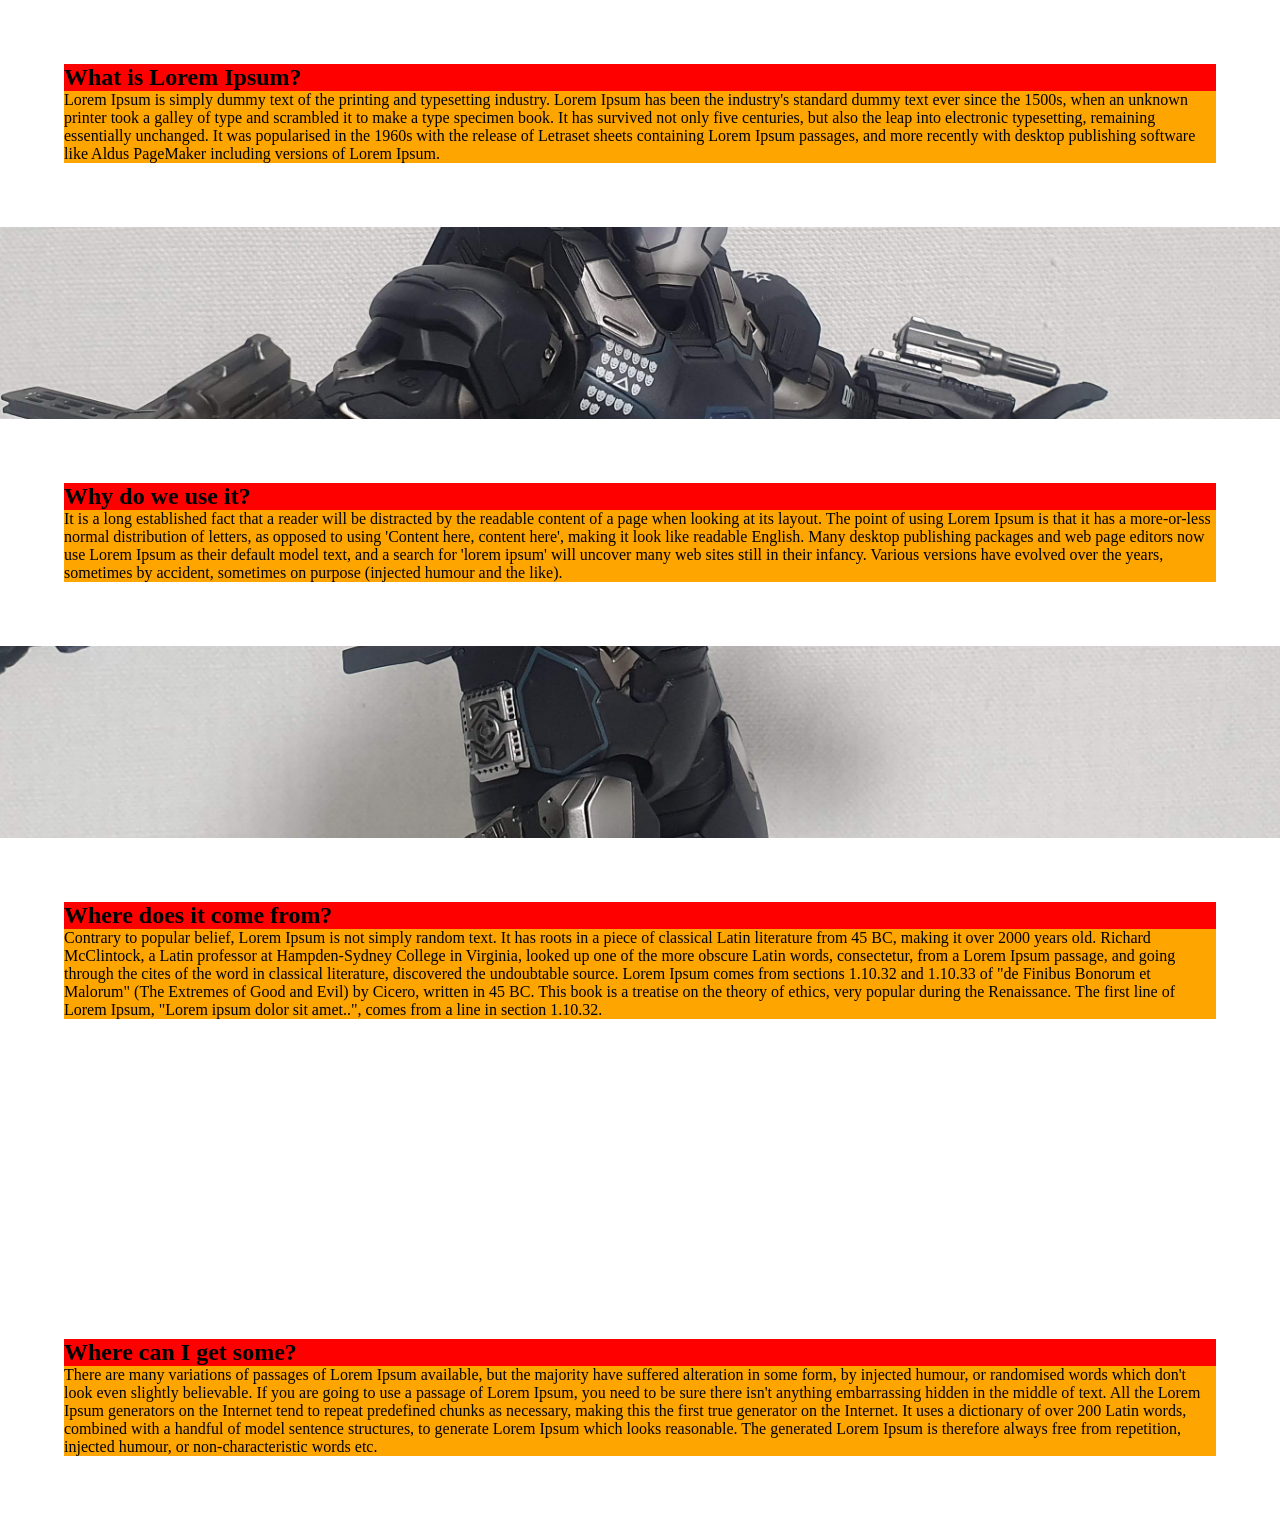
<file: css/step_3/1_4_fixedEx.html>
<!DOCTYPE html>
<html lang="en">
<head>
    <meta charset="UTF-8">
    <meta name="viewport" content="width=device-width, initial-scale=1.0">
    <title>fixed 예제</title>
    <link rel="stylesheet" href="css/1_4_fixedEx.css">
</head>
<body>
    <div>
        <h2>What is Lorem Ipsum?</h2>
        <p>Lorem Ipsum is simply dummy text of the printing and typesetting industry. Lorem Ipsum has been the industry's standard dummy text ever since the 1500s, when an unknown printer took a galley of type and scrambled it to make a type specimen book. It has survived not only five centuries, but also the leap into electronic typesetting, remaining essentially unchanged. It was popularised in the 1960s with the release of Letraset sheets containing Lorem Ipsum passages, and more recently with desktop publishing software like Aldus PageMaker including versions of Lorem Ipsum.</p>
    </div>
    <div>
        <h2>Why do we use it?</h2>
        <p>It is a long established fact that a reader will be distracted by the readable content of a page when looking at its layout. The point of using Lorem Ipsum is that it has a more-or-less normal distribution of letters, as opposed to using 'Content here, content here', making it look like readable English. Many desktop publishing packages and web page editors now use Lorem Ipsum as their default model text, and a search for 'lorem ipsum' will uncover many web sites still in their infancy. Various versions have evolved over the years, sometimes by accident, sometimes on purpose (injected humour and the like).</p>
    </div>
    <div>
        <h2>Where does it come from?</h2>
        <p>Contrary to popular belief, Lorem Ipsum is not simply random text. It has roots in a piece of classical Latin literature from 45 BC, making it over 2000 years old. Richard McClintock, a Latin professor at Hampden-Sydney College in Virginia, looked up one of the more obscure Latin words, consectetur, from a Lorem Ipsum passage, and going through the cites of the word in classical literature, discovered the undoubtable source. Lorem Ipsum comes from sections 1.10.32 and 1.10.33 of "de Finibus Bonorum et Malorum" (The Extremes of Good and Evil) by Cicero, written in 45 BC. This book is a treatise on the theory of ethics, very popular during the Renaissance. The first line of Lorem Ipsum, "Lorem ipsum dolor sit amet..", comes from a line in section 1.10.32.</p>
    </div>
    <div>
        <h2>Where can I get some?</h2>
        <p>There are many variations of passages of Lorem Ipsum available, but the majority have suffered alteration in some form, by injected humour, or randomised words which don't look even slightly believable. If you are going to use a passage of Lorem Ipsum, you need to be sure there isn't anything embarrassing hidden in the middle of text. All the Lorem Ipsum generators on the Internet tend to repeat predefined chunks as necessary, making this the first true generator on the Internet. It uses a dictionary of over 200 Latin words, combined with a handful of model sentence structures, to generate Lorem Ipsum which looks reasonable. The generated Lorem Ipsum is therefore always free from repetition, injected humour, or non-characteristic words etc.</p>
    </div>
</body>
</html>
</file>
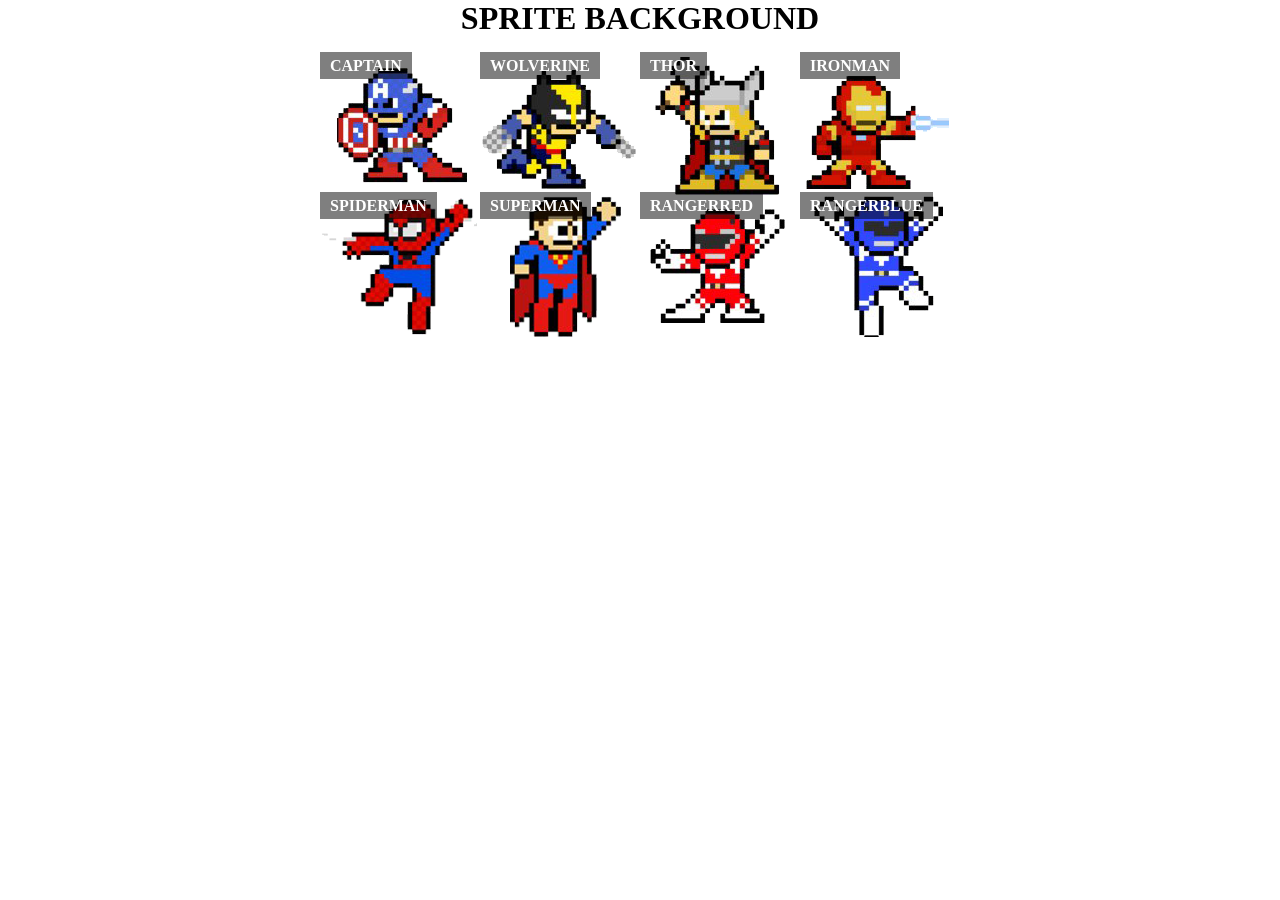
<file: css/step_3/1_5_sprite.html>
<!DOCTYPE html>
<html lang="en">
<head>
    <meta charset="UTF-8">
    <meta name="viewport" content="width=device-width, initial-scale=1.0">
    <title>sprite Background</title>
    <link rel="stylesheet" href="css/1_5_sprite.css">
</head>
<body>
    <h1>SPRITE BACKGROUND</h1>
    <ul>
        <li class="captain"><strong>captain</strong></li>
        <li class="wolverine"><strong>wolverine</strong></li>
        <li class="thor"><strong>thor</strong></li>
        <li class="ironman"><strong>ironman</strong></li>
        <li class="spiderman"><strong>spiderman</strong></li>
        <li class="superman"><strong>superman</strong></li>
        <li class="rangerRed"><strong>rangerRed</strong></li>
        <li class="rangerBlue"><strong>rangerBlue</strong></li>
    </ul>
</body>
</html>
</file>
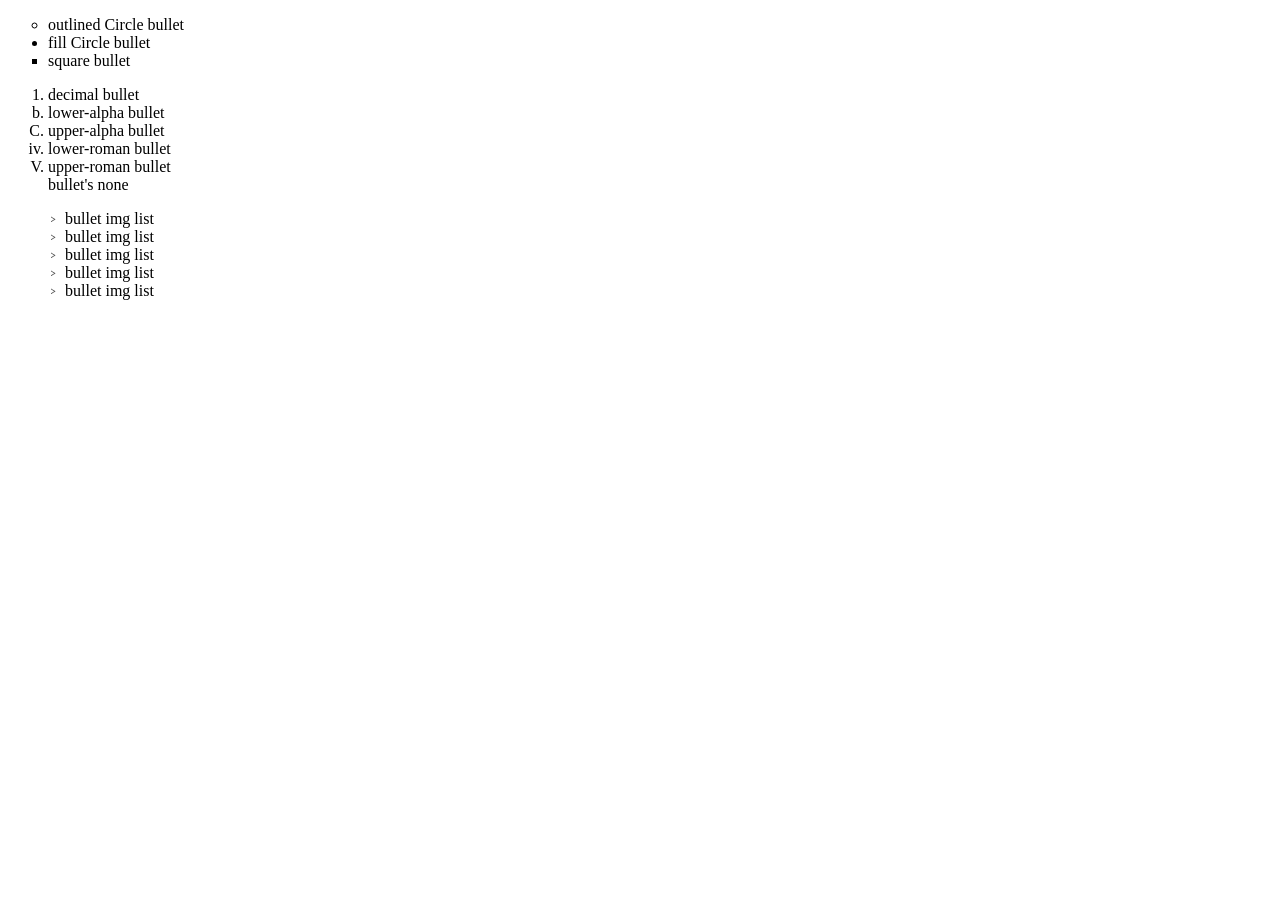
<file: css/step_3/2_list.html>
<!DOCTYPE html>
<html lang="en">
<head>
    <meta charset="UTF-8">
    <meta name="viewport" content="width=device-width, initial-scale=1.0">
    <title>list bullet style</title>
    <link rel="stylesheet" href="css/2_list.css">
</head>
<body>
    <ul>
        <li class="circle">outlined Circle bullet</li>
        <li class="disc">fill Circle bullet</li>
        <li class="square">square bullet</li>
    </ul>
    <ol>
        <li class="decimal">decimal bullet</li>
        <li class="lower-alpha">lower-alpha bullet</li>
        <li class="upper-alpha">upper-alpha bullet</li>
        <li class="lower-roman">lower-roman bullet</li>
        <li class="upper-roman">upper-roman bullet</li>
        <li class="none">bullet's none</li>
    </ol>
    <ul class="custom">
        <li>bullet img list</li>
        <li>bullet img list</li>
        <li>bullet img list</li>
        <li>bullet img list</li>
        <li>bullet img list</li>
    </ul>

</body>
</html>
</file>
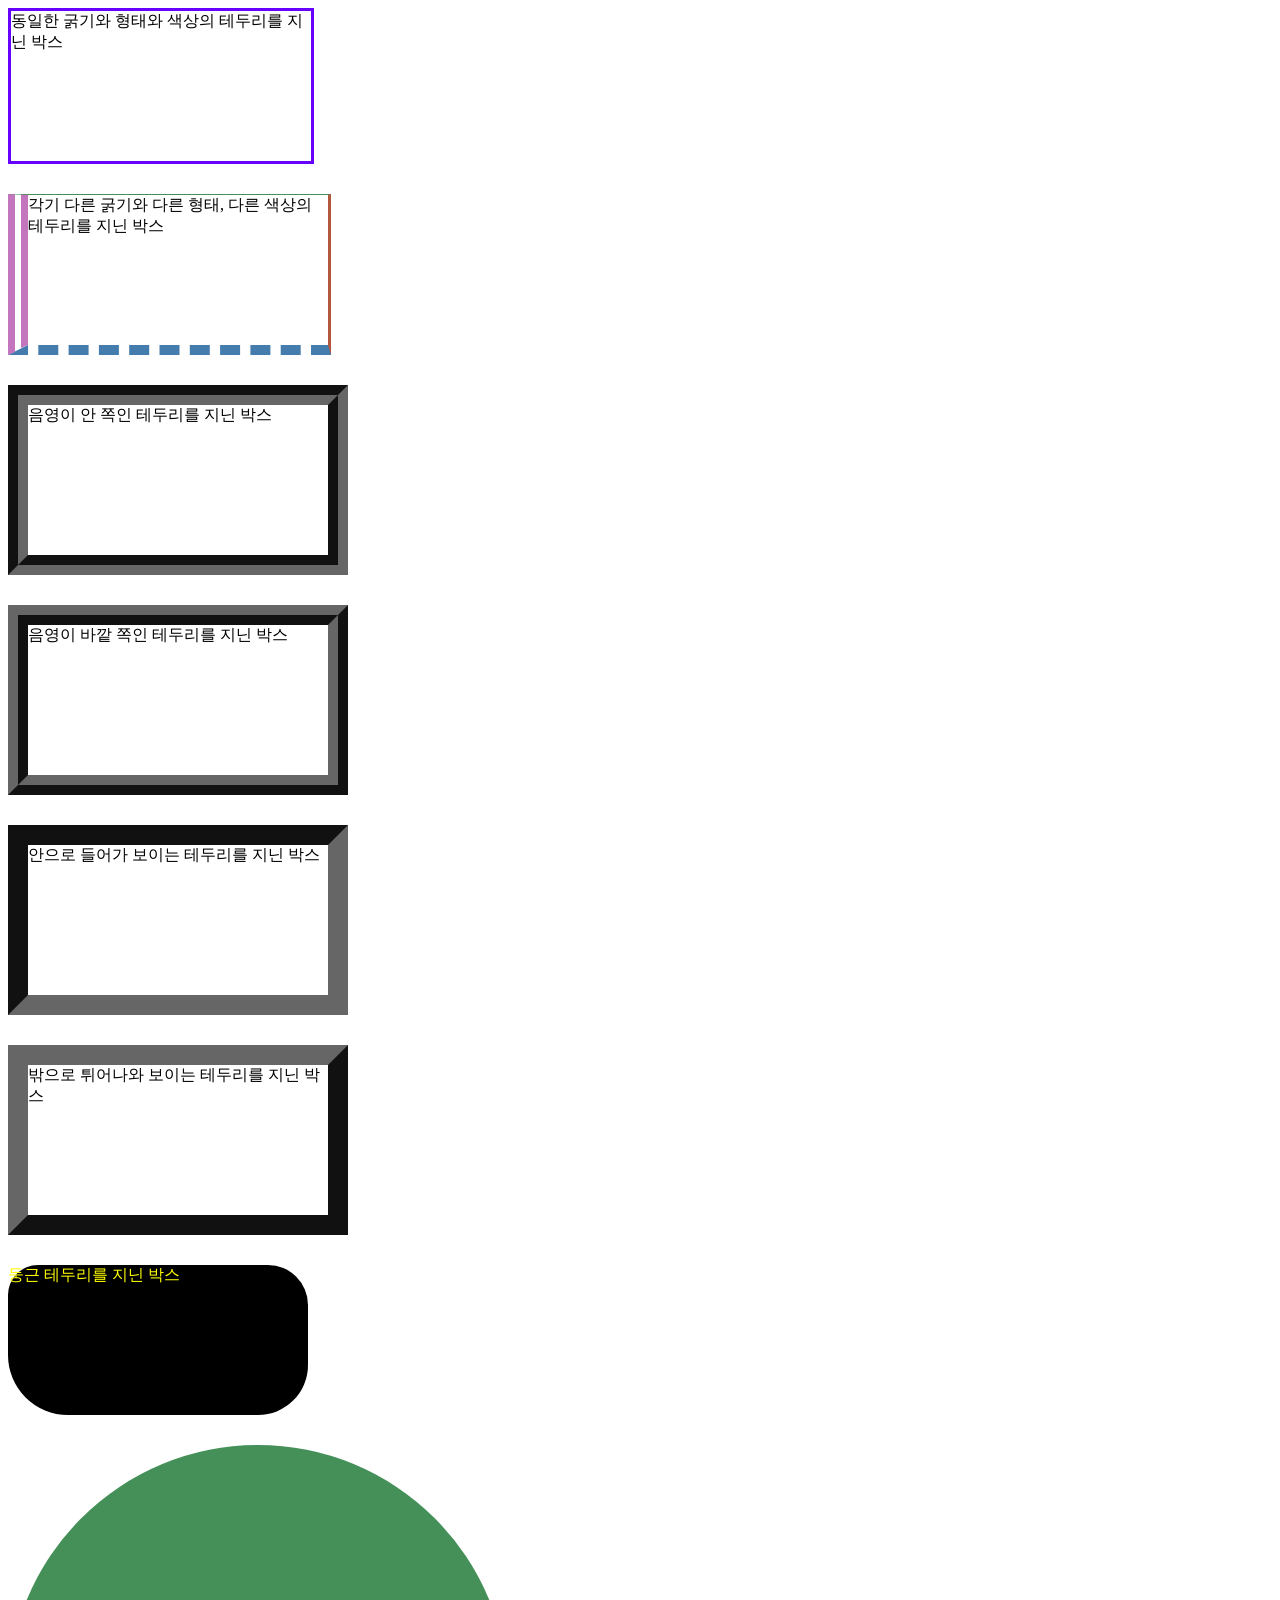
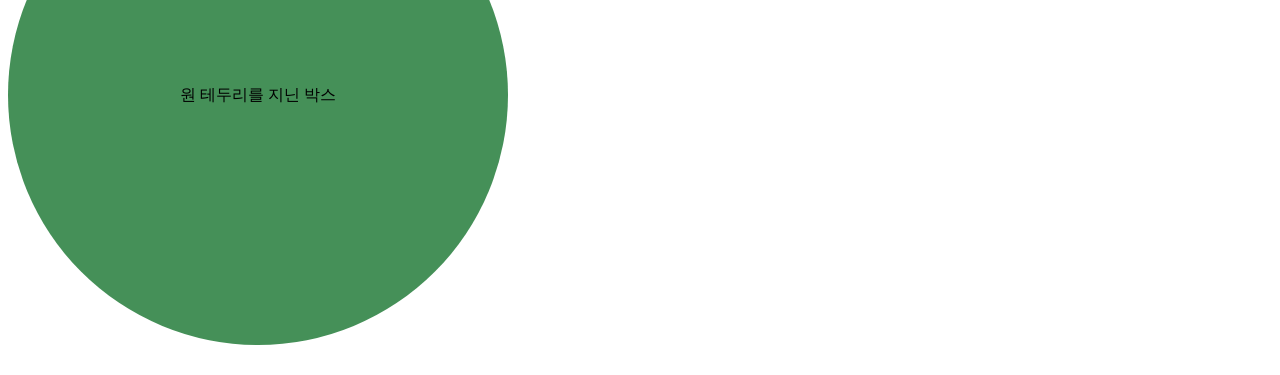
<file: css/step_3/3_border.html>
<!DOCTYPE html>
<html lang="en">
<head>
    <meta charset="UTF-8">
    <meta name="viewport" content="width=device-width, initial-scale=1.0">
    <title>border style</title>
    <link rel="stylesheet" href="css/3_border.css">
</head>
<body>
    <div class="singleBox">
        동일한 굵기와 형태와 색상의 테두리를 지닌 박스
    </div>
    <div class="multiBox">
        각기 다른 굵기와 다른 형태, 다른 색상의 테두리를 지닌 박스
    </div>
    <div class="grooveBox">
        음영이 안 쪽인 테두리를 지닌 박스
    </div>
    <div class="ridgeBox">
        음영이 바깥 쪽인 테두리를 지닌 박스
    </div>
    <div class="insetBox">
        안으로 들어가 보이는 테두리를 지닌 박스
    </div>
    <div class="outsetBox">
        밖으로 튀어나와 보이는 테두리를 지닌 박스
    </div>
    <div class="radiusBox">
        둥근 테두리를 지닌 박스
    </div>
    <div class="circleBox">
        원 테두리를 지닌 박스
    </div>
    
</body>
</html>
</file>
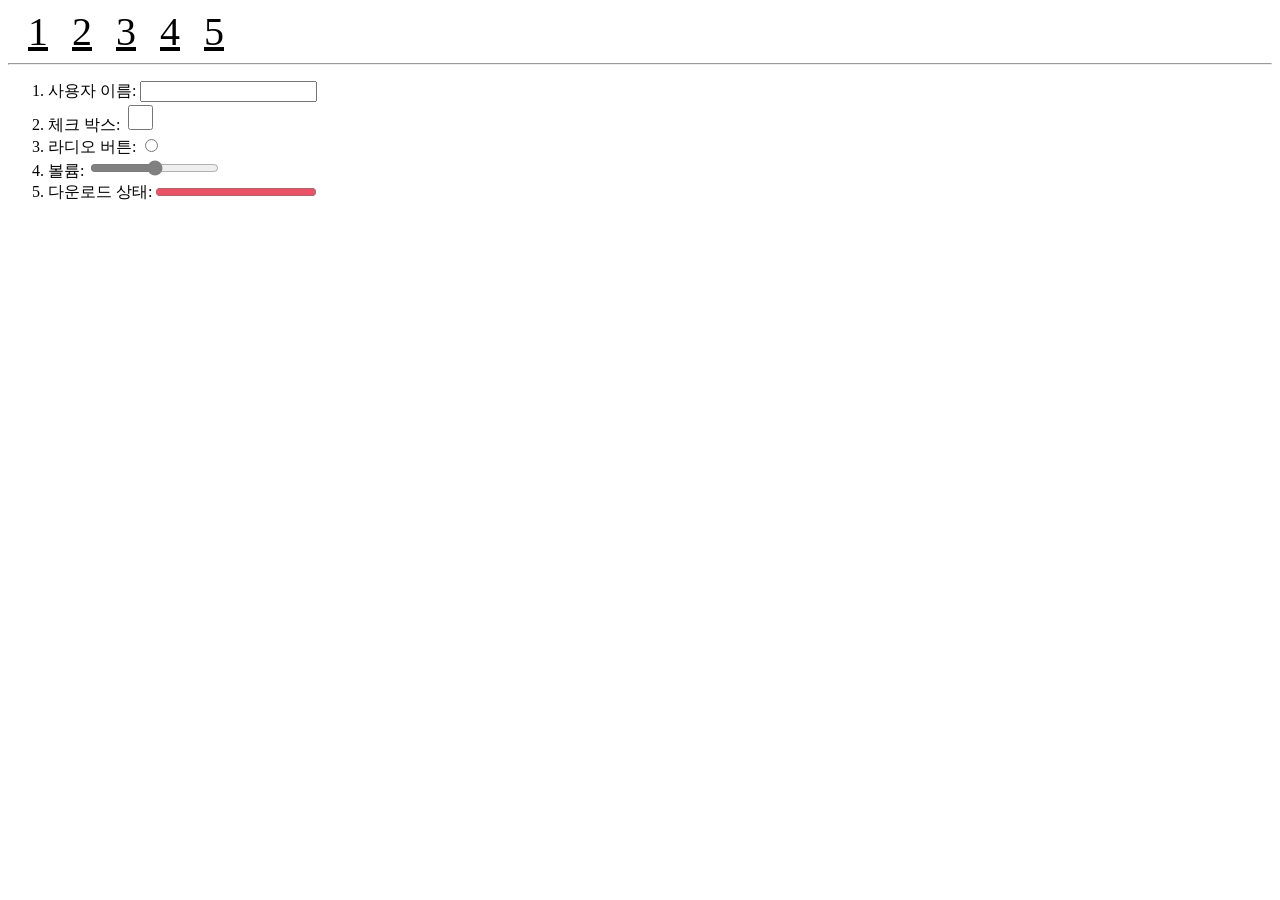
<file: css/step_3/4_event.html>
<!DOCTYPE html>
<html lang="en">
<head>
    <meta charset="UTF-8">
    <meta name="viewport" content="width=device-width, initial-scale=1.0">
    <title>CSS Event's</title>
    <link rel="stylesheet" href="css/4_event.css">
</head>
<body>
    <a href="#1">1</a>
    <a href="#2">2</a>
    <a href="#3">3</a>
    <a href="#4">4</a>
    <a href="#5">5</a>
    <hr>
    <ol>
        <li>
            <label for="userName">사용자 이름:</label>
            <input type="text" id="userName">  
        </li>
        <li>
            <label for="chkType1">체크 박스:</label>
            <input type="checkbox" id="chkType1">
        </li>
        <li>
            <label for="radioType1">라디오 버튼:</label>
            <input type="radio" id="radioType1">
        </li>
        <li>
            <label for="volType1">볼륨:</label>
            <input type="range" id="volType1">
        </li>
        <li>
            <label for="downProg">다운로드 상태:</label>
            <progress id="downProg" value="72" max="100%">72%</progress>
        </li>
    </ol>

</body>
</html>
</file>
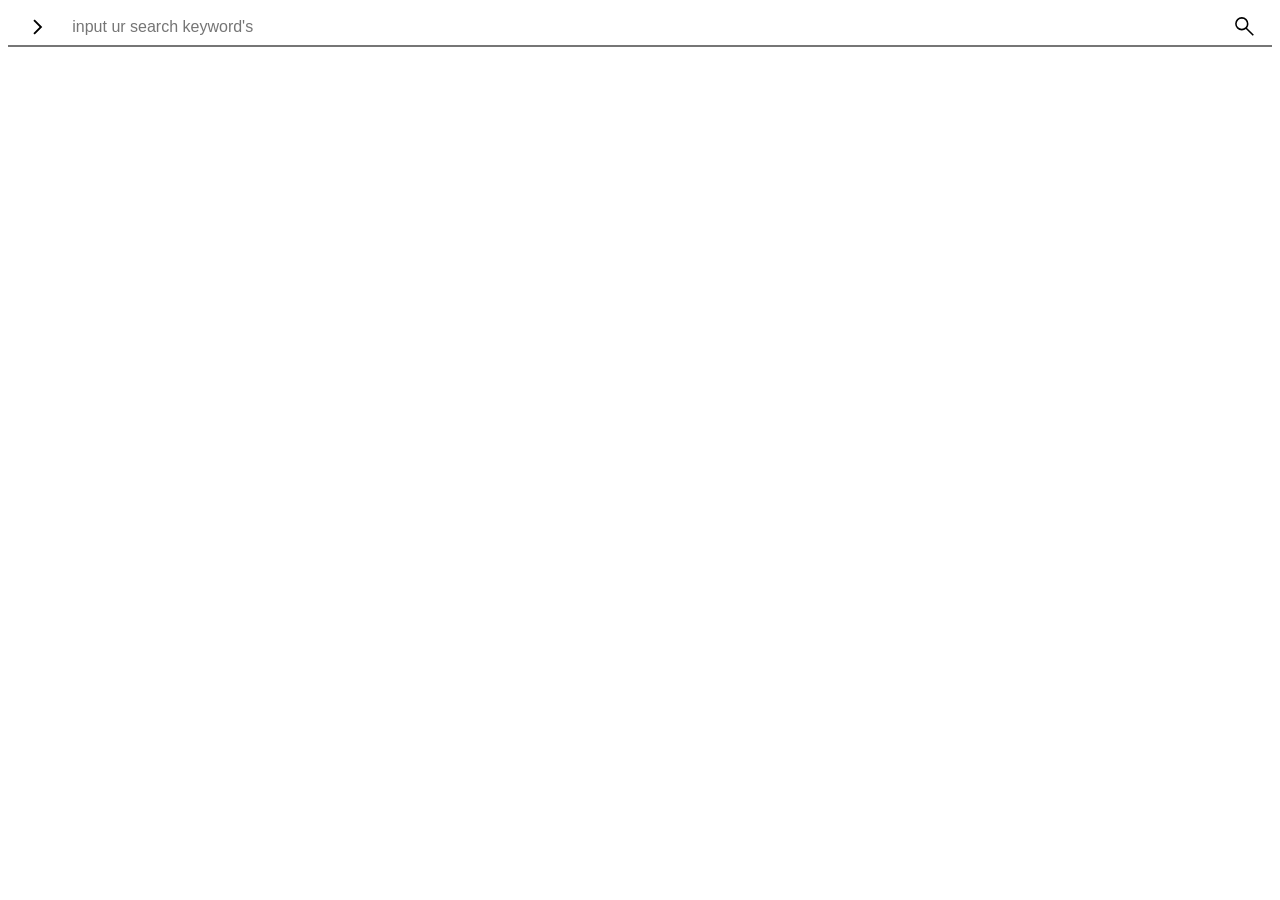
<file: css/step_3/hw.html>
<!DOCTYPE html>
<html lang="en">
<head>
  <meta charset="UTF-8">
  <meta name="viewport" content="width=device-width, initial-scale=1.0">
  <title>Homework</title>
  <style>
    .searchBar{
      /* input display: inline-block */
      display: block; width: 100%; 
      /* display block은 width가 100%임 그러나 기능을 담당하는 태그인 input's img는 제외. 그래서 width:100% 추가 */
      border-width: 0px 0px 2px; line-height: 35px; font-size: 16px;
      background-image: url('images/chevron_right_FILL0_wght400_GRAD0_opsz48.svg'), url('images/search_FILL0_wght400_GRAD0_opsz48.svg');
      background-repeat: no-repeat; background-size: 30px, 25px; background-position: 15px center, right 15px center;
      text-indent: 5%;
      /* padding - pad를 넣는다는 의미로 이해하면 됨 = 안쪽에서 내부 여백이 발생됨 */
    }
  </style>
</head>
<body>
  <input type="search" class="searchBar" placeholder="input ur search keyword's">
</body>
</html>

<!-- <!DOCTYPE html>
<html lang="en">
<head>
    <meta charset="UTF-8">
    <meta name="viewport" content="width=device-width, initial-scale=1.0">
    <title>Search</title>
    <style>
      html, body{
        width: 100%;
      }
      .searchBox{
        border-bottom: 1px solid black;
        width: 100%;
      }
      label img{
        width: 35px;
        height: 35px;
        vertical-align: middle;
      }
      .typesch{
        border: none;
        font-size: 16px;
        width: 96%;
      }
      .typebut{
        background-image: url('images/search_FILL0_wght400_GRAD0_opsz48.svg');
        background-size: cover;
        background-color: transparent;
        border: none;
        width: 25px;
        height: 25px;
      }
  </style>
</head>
<body>
    <div class="searchBox">
        <label for="searchKew">
            <img src="images/chevron_right_FILL0_wght400_GRAD0_opsz48.svg" alt="chevron">
        </label>
        <input type="search" id="searchKew" class="typesch" placeholder="input ur search keyword's">
        <input type="button" class="typebut">
    </div>
</body>
</html> -->
</file>
<file: css/step_1/css/2_classId.css>
.classEx1{
    color:red;
}

.btn{
    padding: 10px 20px; border: 1px solid black; font-size: 12px; display: inline-block;
    text-decoration: none; color: inherit;
}

.btn.create{
    background-color: white; color: black; border: none;
}

.btn.modify{
    background-color: darkcyan; color: cyan; border-color: forestgreen;
}

.btn.delete{
    background-color: rgb(90,0,0); color: red; border-color: darkred;
}

.btn.confirm{
    background-color: slateblue; color: white; border-style: dashed; border-color: midnightblue;
}

.btn.cancel{
    color: gray; background-color: lightgray; border: gray;
}

#userName{
    border: 1px solid #eaeaea; line-height: 30px; font-size: 24px; color: green; 
}
</file>
<file: css/step_3/css/1_1_colorBG.css>
html, body{
    height: 100%;
}
body, p{
    margin: 0;
}
.wrap{
    height: 100%;
    background-color: white;
}
.topLine{
    background-color: burlywood;
}
.topLine input{
    background-color: rgb(97, 134, 97);
}
.wrap .topLine p{
    background-color: rgb(185, 101, 101);
}
.wrap p{
    background-color: rgb(171, 139, 56);
}
</file>
<file: css/step_3/css/1_2_patternBG.css>
html, body,.wrap{
    height: 100%;
}
body, p{
    margin: 0;
}
.wrap{
    background-image: url('../images/pt.gif');
    background-repeat: no-repeat;
}
.wrap p{
    background-color: rgba(255, 235, 205, 0.5); padding: 20px; margin: 0 0 20px;
}
.wrap button{
    /* line-height: 75px;  */
    padding: 40px 40px; 
    background-image: url('../images/pt_ex.png');
    color: white; background-repeat: repeat;
}
</file>
<file: css/step_3/css/1_3_background.css>
body{
    background-image: url('../images/BackgroundFront.png'), url('../images/BackgroundBack.png');
    background-repeat: no-repeat;
    background-size: contain;
    /* background-attachment: fixed; */
    background-position: bottom;
    background-color: aquamarine;
}
p{
    height:500px;
}
</file>
<file: css/step_3/css/1_4_fixedEx.css>
*{
    margin: 0; padding: 0;
}
html,body{
    height: 100%;
}
body{
    background: url('../images/example.jpg') center / cover no-repeat fixed;
    /* background-image: url('../images/example.jpg');
    background-position: center; 
    background-size: cover;
    background-repeat: no-repeat;
    background-attachment: fixed; */
}

div{
    background-color: white; margin-bottom: 15%; padding: 5%;
}

div h2{
   background-color: red; 
}

div p{
   background-color: orange; 
}
</file>
<file: css/step_3/css/1_5_sprite.css>
* {
    margin: 0;
    padding: 0;
  }
  h1 {
    text-align: center;
    margin-bottom: 20px;
  }
  ul {
    width: 640px;
    margin: 0 auto;
  }
  ul:after {
    content: "";
    display: block;
    visibility: hidden;
    clear: both;
  }
  ul li {
    float: left;
    display: block;
    width: 160px;
    height: 140px;
    background-image: url('../images/sprite.png');
    background-repeat: no-repeat;
  }
  ul li.captain{
    background-position: 0px 0px;
  }
  ul li.wolverine{
    background-position: -160px 0px;
  }
  ul li.thor{
    background-position: -320px 0px;
  }
  ul li.ironman{
    background-position: -480px 0px;
  }
  ul li.spiderman{
    background-position: 0px -140px;
  }
  /* 이하 나머지 실습 */
ul li.spiderman {
  background-position: 0px -140px;
}
ul li.superman {
  background-position: -160px -140px;
}
ul li.rangerRed {
  background-position: -320px -140px;
}
ul li.rangerBlue {
  background-position: -480px -140px;
}
ul li strong{
  background-color: rgba(0,0,0,0.5); color: white; padding: 5px 10px; text-transform: uppercase;
}
</file>
<file: css/step_3/css/2_list.css>
ul li.circle{
    list-style: circle;
}
ul li.disc{
    list-style: disc;
}
ul li.square{
    list-style: square;
}

ol li.decimal{
    list-style: decimal;
}
ol li.lower-alpha{
    list-style: lower-alpha;
}
ol li.upper-alpha{
    list-style: upper-alpha;
}
ol li.lower-roman{
    list-style: lower-roman;
}
ol li.upper-roman{
    list-style: upper-roman;
}
ol li.none{
    list-style: none;
}
ul.custom{
    list-style: none;
    list-style-image: url('../images/bul_li.gif');
    list-style-position: inside;
}
/* ul.custom li{
    background: url('../images/bul_li.gif') no-repeat left center; padding-left: 20px;
} */
</file>
<file: css/step_3/css/3_border.css>
div{
    width: 300px; height: 150px; margin-bottom: 30px;
}

.singleBox{
    border: 3px solid #60f;
}

.multiBox{
    /* 속성별 분리 
    border-width: 1px 3px 10px 20px;
    border-style: solid dotted dashed double;
    border-color: #459058 #b3573e #447cae #c376be;  
    */
    /* 방향별 분리 */
    border-top: 1px solid #459058;
    border-right: 3px solid #b3573e;
    border-bottom: 10px dashed #447cae;
    border-left: 20px double #c376be;
}
.grooveBox{
    border: 20px groove #666;
}
.ridgeBox{
    border: 20px ridge #666;
}
.insetBox{
    border: 20px inset #666;
}
.outsetBox{
    border: 20px outset #666;
}
.radiusBox{
    background-color: black; color: yellow; 
    border-radius: 30px 40px 50px 60px; 
}
.circleBox{
    background-color: #459058;
    width: 500px; height: 500px;
    line-height: 500px;
    text-align: center;
    border-radius: 250px;
}
</file>
<file: css/step_3/css/4_event.css>
a{
    font-size: 40px; margin-left: 20px; display: inline-block;
}

a:link{
    color: black;
}

a:visited{
    color: red;
}

a:hover{
    color: aqua; text-decoration: none; font-size: 50px;
}

a:active{
    color: blueviolet;
}

input#userName:focus{
    background-color: bisque; border: 2px solid forestgreen;
    outline: none;
}

input#chkType1{
    accent-color: red; width: 25px; height: 25px;
}

input#radioType1{
    accent-color: magenta;
}

input#volType1{
    accent-color: gray;
}

#downProg{
    accent-color: #ea5367;
}
</file>
